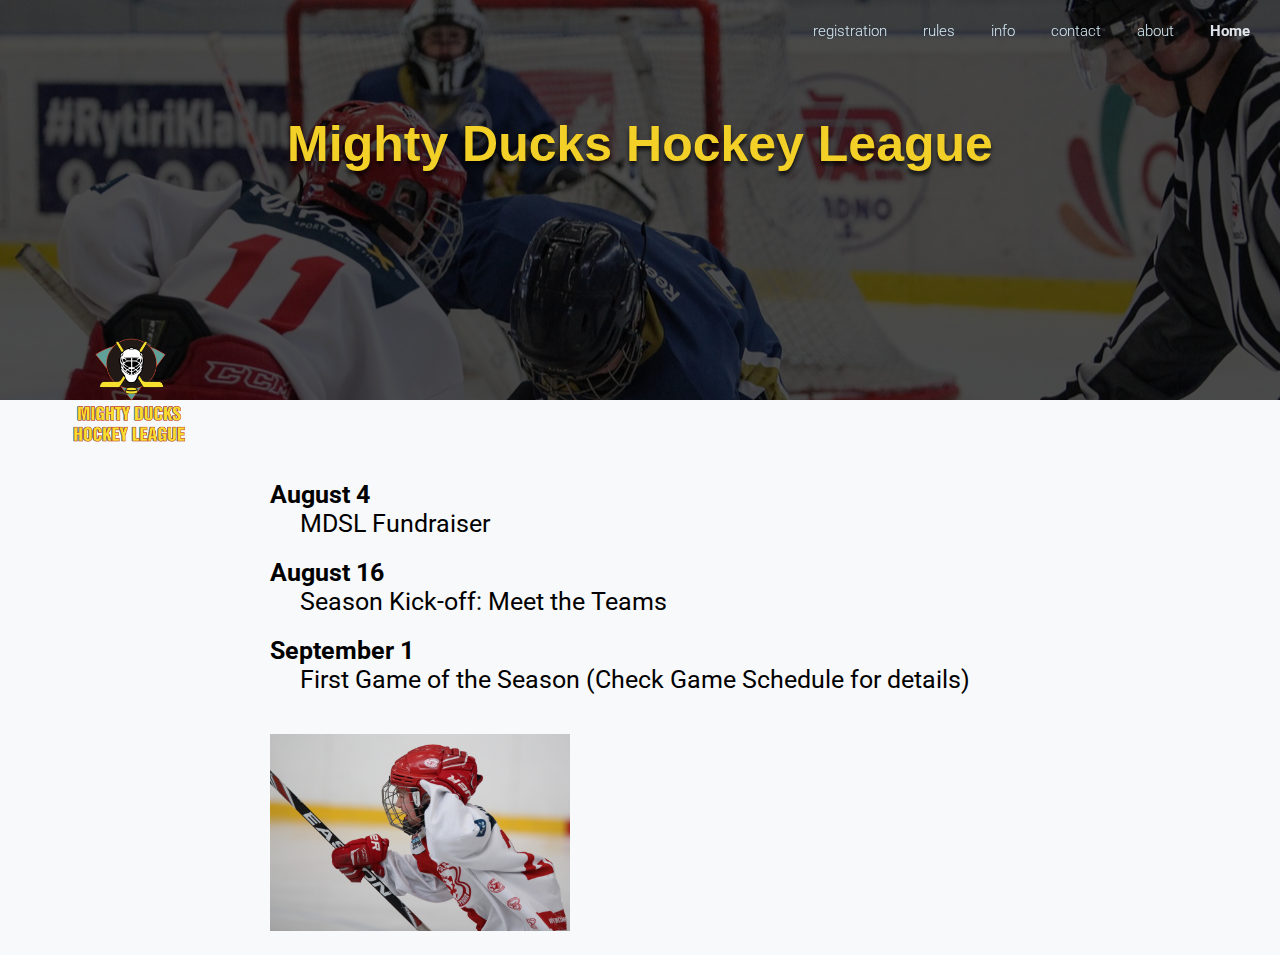
<file: index.html>
<!DOCTYPE html>
<html lang="en">
<head>
    <meta charset="UTF-8">
    <meta http-equiv="X-UA-Compatible" content="IE=edge">
    <meta name="viewport" content="width=device-width, initial-scale=1.0">
    <link rel="shortcut icon" href="./assets/img/LogoMightyDucks-01.png" type="image/x-icon">
    <title>MDHL</title>
    <link rel="stylesheet" href="./assets/styles/style3.css">
</head>
<body>
    <header>
        <div class="contenedor-enlaces">
            <nav id="navbar">
                <a class="activo" href="#">home</a> 
                <a href="./about.html">about</a>
                <a href="./contact.html">contact</a>
                <a href="./game_info.html">info</a>
                <a href="./rules.html">rules</a>
                <a href="./registration.html">registration</a>
            </nav>
            <h1>Mighty Ducks Hockey League</h1>
            <a href="./index.html"><img class="logo" src="./assets/img/LogoMightyDucks-01.png" alt="logo"></a>
        </div>
    </header>
    <main>
        <section>
            <h2 class="titulo-secundario">Home</h2>
            <article>
                <ul>
                    <li>
                        <h3>August 4</h3>
                        <p class="lista-evento">MDSL Fundraiser</p>
                    </li>
                    <li>
                        <h3>August 16</h3>
                        <p class="lista-evento">Season Kick-off: Meet the Teams</p>
                    </li>
                    <li>
                        <h3>September 1</h3>
                        <p class="lista-evento">First Game of the Season (Check Game Schedule for details)</p>
                    </li>
                </ul>
                <figure class="contenedor-img">
                    <img class="img1" src="./assets/img/hockey_1.jpg" alt="hockey_1">
                </figure>
            </article>
        </section>
    </main>
    <script src="./navbar.js"></script>
</body>
</html>
</file>
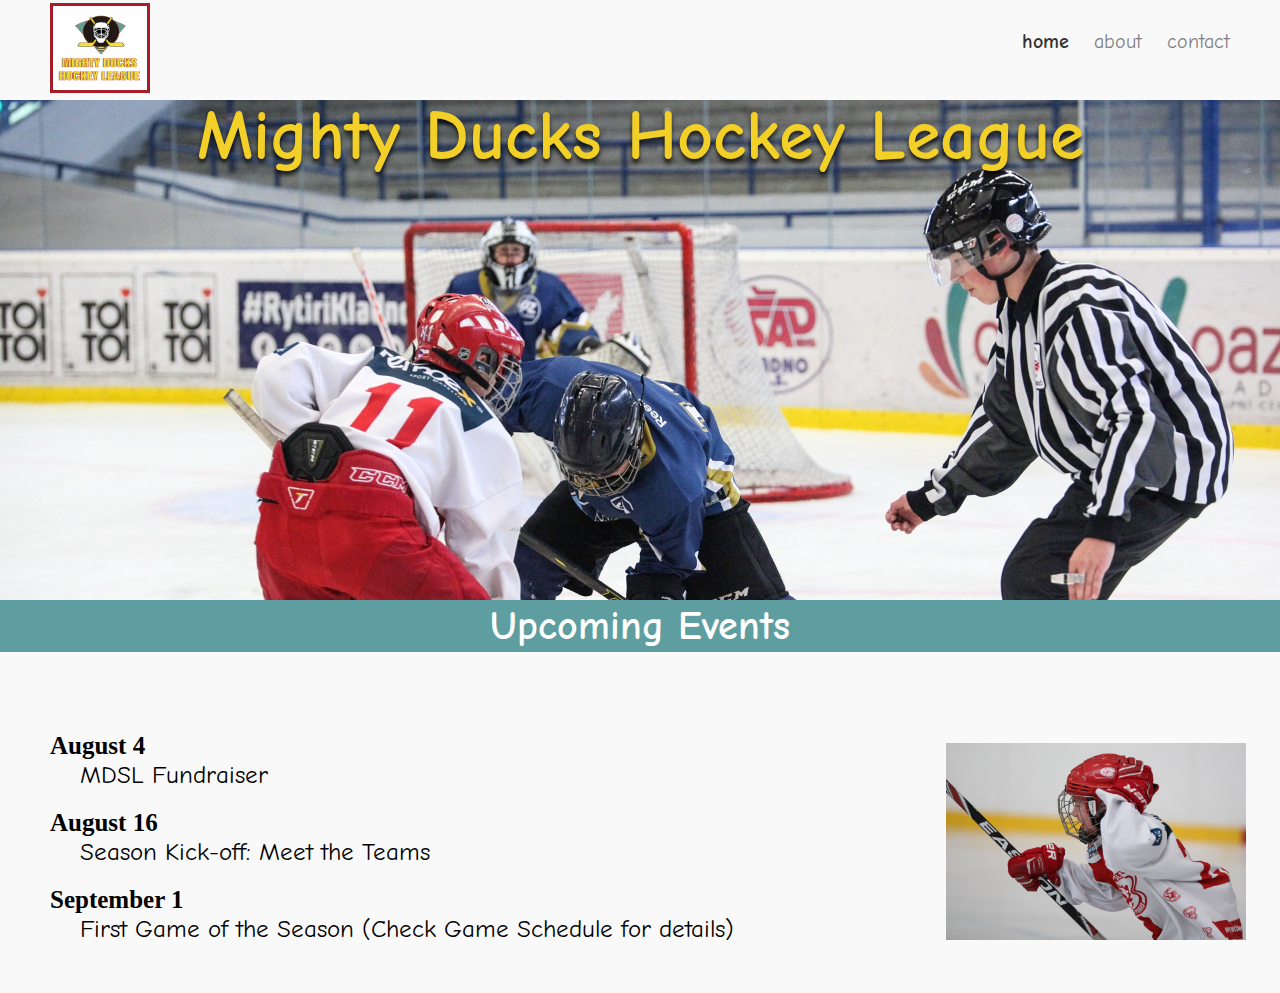
<file: task3/index.html>
<!DOCTYPE html>
<html lang="en">
<head>
    <meta charset="UTF-8">
    <meta http-equiv="X-UA-Compatible" content="IE=edge">
    <meta name="viewport" content="width=device-width, initial-scale=1.0">
    <link rel="shortcut icon" href="./assets/img/favicon.ico" type="image/x-icon">
    <link rel="preconnect" href="https://fonts.googleapis.com">
    <link rel="preconnect" href="https://fonts.gstatic.com" crossorigin>
    <link href="https://fonts.googleapis.com/css2?family=Comic+Neue:ital,wght@0,400;0,700;1,400&display=swap" rel="stylesheet">
    <title>MDHL</title>
    <!-- <link rel="stylesheet" href="./assets/styles/style1.css"> -->
    <!-- <link rel="stylesheet" href="./assets/styles/style2.css"> -->
    <link rel="stylesheet" href="./assets/styles/style3.css">
</head>
<body>
    <header>
        <h1>Mighty Ducks Hockey League</h1>
        <figure></figure>
        <img class="logo" src="./assets/img/LogoMightyDucks-01.png" alt="logo">
        <h2>Upcoming Events</h2>
    </header>
    <nav>
        <a class="activo" href="#">Home</a> 
        <a href="./about.html">About</a>
        <a href="./contact.html">Contact</a>
    </nav>
    <main>
        <section>
            <article>
                <ul>
                    <li>
                        <h3>August 4</h3>
                        <p>MDSL Fundraiser</p>
                    </li>
                    <li>
                        <h3>August 16</h3>
                        <p>Season Kick-off: Meet the Teams</p>
                    </li>
                    <li>
                        <h3>September 1</h3>
                        <p>First Game of the Season (Check Game Schedule for details)</p>
                    </li>
                </ul>
                <figure class="contenedor-img">
                    <img class="img1" src="./assets/img/hockey_1.jpg" alt="hockey_1">
                </figure>
            </article>
        </section>
    </main>
</body>
</html>
</file>
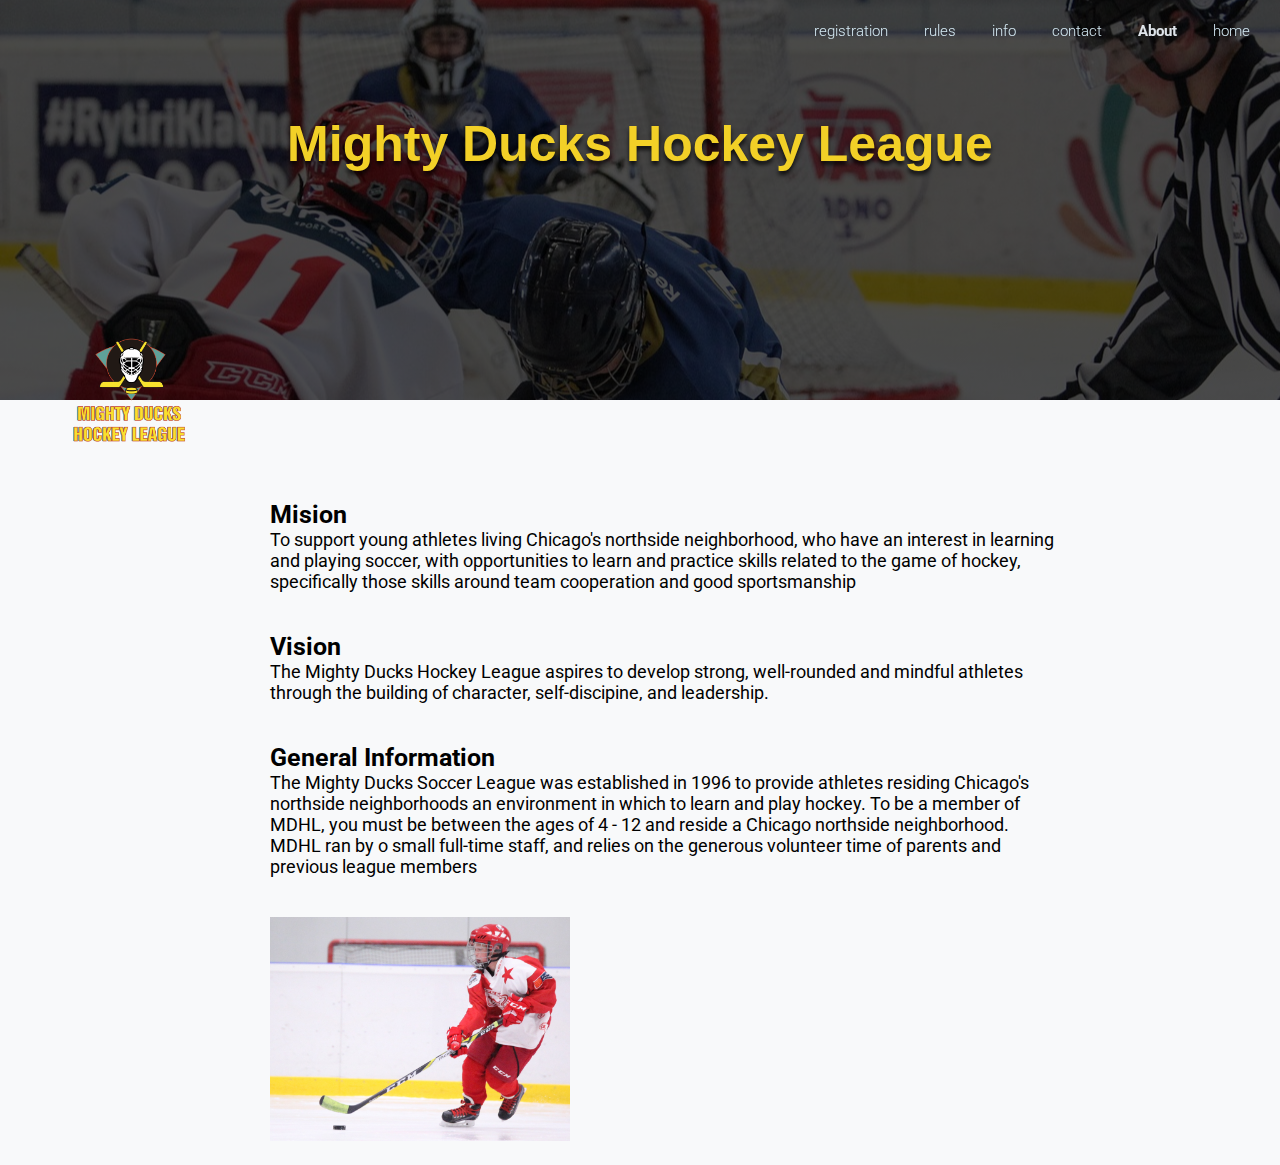
<file: about.html>
<!DOCTYPE html>
<html lang="en">
<head>
    <meta charset="UTF-8">
    <meta http-equiv="X-UA-Compatible" content="IE=edge">
    <meta name="viewport" content="width=device-width, initial-scale=1.0">
    <link rel="shortcut icon" href="./assets/img/LogoMightyDucks-01.png" type="image/x-icon">
    <title>Website_Sketch</title>
    <link rel="stylesheet" href="./assets/styles/style3.css">
</head>
<body>
    <header>
        <div class="contenedor-enlaces">
            <nav id="navbar">
                <a href="./index.html">home</a> 
                <a class="activo" href="#">about</a>
                <a href="./contact.html">contact</a>
                <a href="./game_info.html">info</a>
                <a href="./rules.html">rules</a>
                <a href="./registration.html">registration</a>
            </nav>
            <h1>Mighty Ducks Hockey League</h1>
            <a href="./index.html"><img class="logo" src="./assets/img/LogoMightyDucks-01.png" alt="logo"></a>
        </div>
    </header>
    <main>
        <section>
            <h2 class="titulo-secundario">About</h2>
            <article class="articulo-about">
                <h3>Mision</h3>
                <p>To support young athletes living Chicago's northside neighborhood, who have an interest in
                    learning and playing soccer, with opportunities to learn and practice skills related to the game of
                    hockey, specifically those skills around team cooperation and good sportsmanship
                </p>
            </article>
            <article class="articulo-about">
                <h3>Vision</h3>
                <p>The Mighty Ducks Hockey League aspires to develop strong, well-rounded and mindful athletes
                    through the building of character, self-discipine, and leadership.
                </p>
            </article>
            <article class="articulo-about">
                <h3>General Information</h3>
                <p>The Mighty Ducks Soccer League was established in 1996 to provide athletes residing
                    Chicago's northside neighborhoods an environment in which to learn and play hockey. To be a
                    member of MDHL, you must be between the ages of 4 - 12 and reside a Chicago northside
                    neighborhood. MDHL ran by o small full-time staff, and relies on the generous volunteer time of 
                    parents and previous league members
                </p>
            </article>     
            <figure>
                <img class="img2" src="./assets/img/hockey_2.jpg" alt="hockey_2">
            </figure>
        </section>
    </main>
    <script src="./navbar.js"></script>
</body>
</html>
</file>
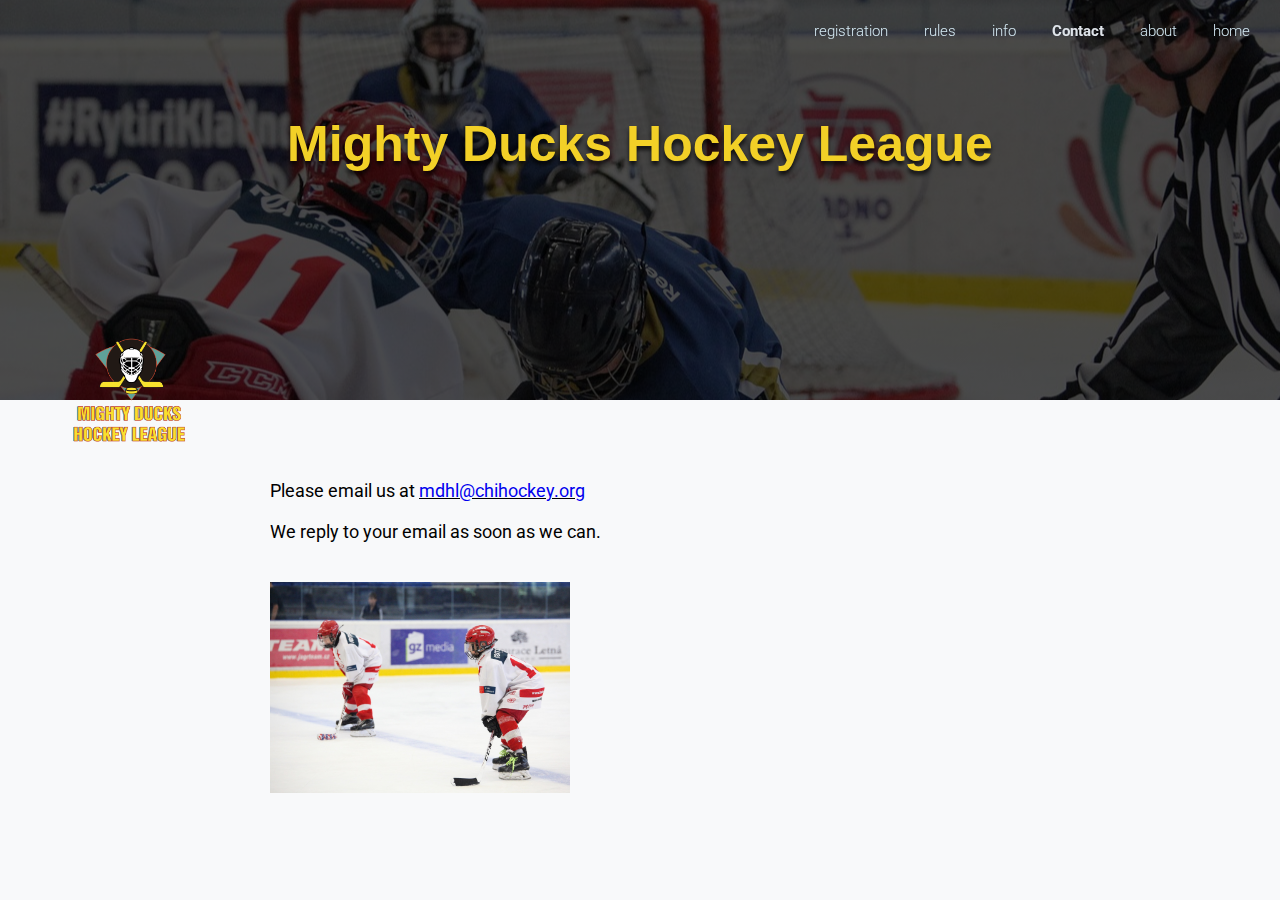
<file: contact.html>
<!DOCTYPE html>
<html lang="en">
<head>
    <meta charset="UTF-8">
    <meta http-equiv="X-UA-Compatible" content="IE=edge">
    <meta name="viewport" content="width=device-width, initial-scale=1.0">
    <link rel="shortcut icon" href="./assets/img/LogoMightyDucks-01.png" type="image/x-icon">
    <title>Website_Sketch</title>
    <link rel="stylesheet" href="./assets/styles/style3.css">
</head>
<body>
    <header>
        <div class="contenedor-enlaces">
            <nav id="navbar">
                <a href="./index.html">home</a> 
                <a href="./about.html">about</a>
                <a class="activo" href="#">contact</a>
                <a href="./game_info.html">info</a>
                <a href="./rules.html">rules</a>
                <a href="./registration.html">registration</a>
            </nav>
            <h1>Mighty Ducks Hockey League</h1>
            <a href="./index.html"><img class="logo" src="./assets/img/LogoMightyDucks-01.png" alt="logo"></a>
        </div>
    </header>
    <main class="main">  
        <section class="contenedor-principal-contacto">
            <h2 class="titulo-secundario">Contact</h2>
            <div class="contenedor-contacto">
                <p>Please email us at <a class="anchor-contact" href="mailto:mdhl@chihockey.org">mdhl@chihockey.org</a> </p>
                <p>We reply to your email as soon as we can.</p>
            </div>
            <figure>
                <img class="img3" src="./assets/img/hockey_3.jpg" alt="hockey_3">
            </figure>
        </section>      
    </main> 
    <script src="./navbar.js"></script>  
</body>
</html>
</file>
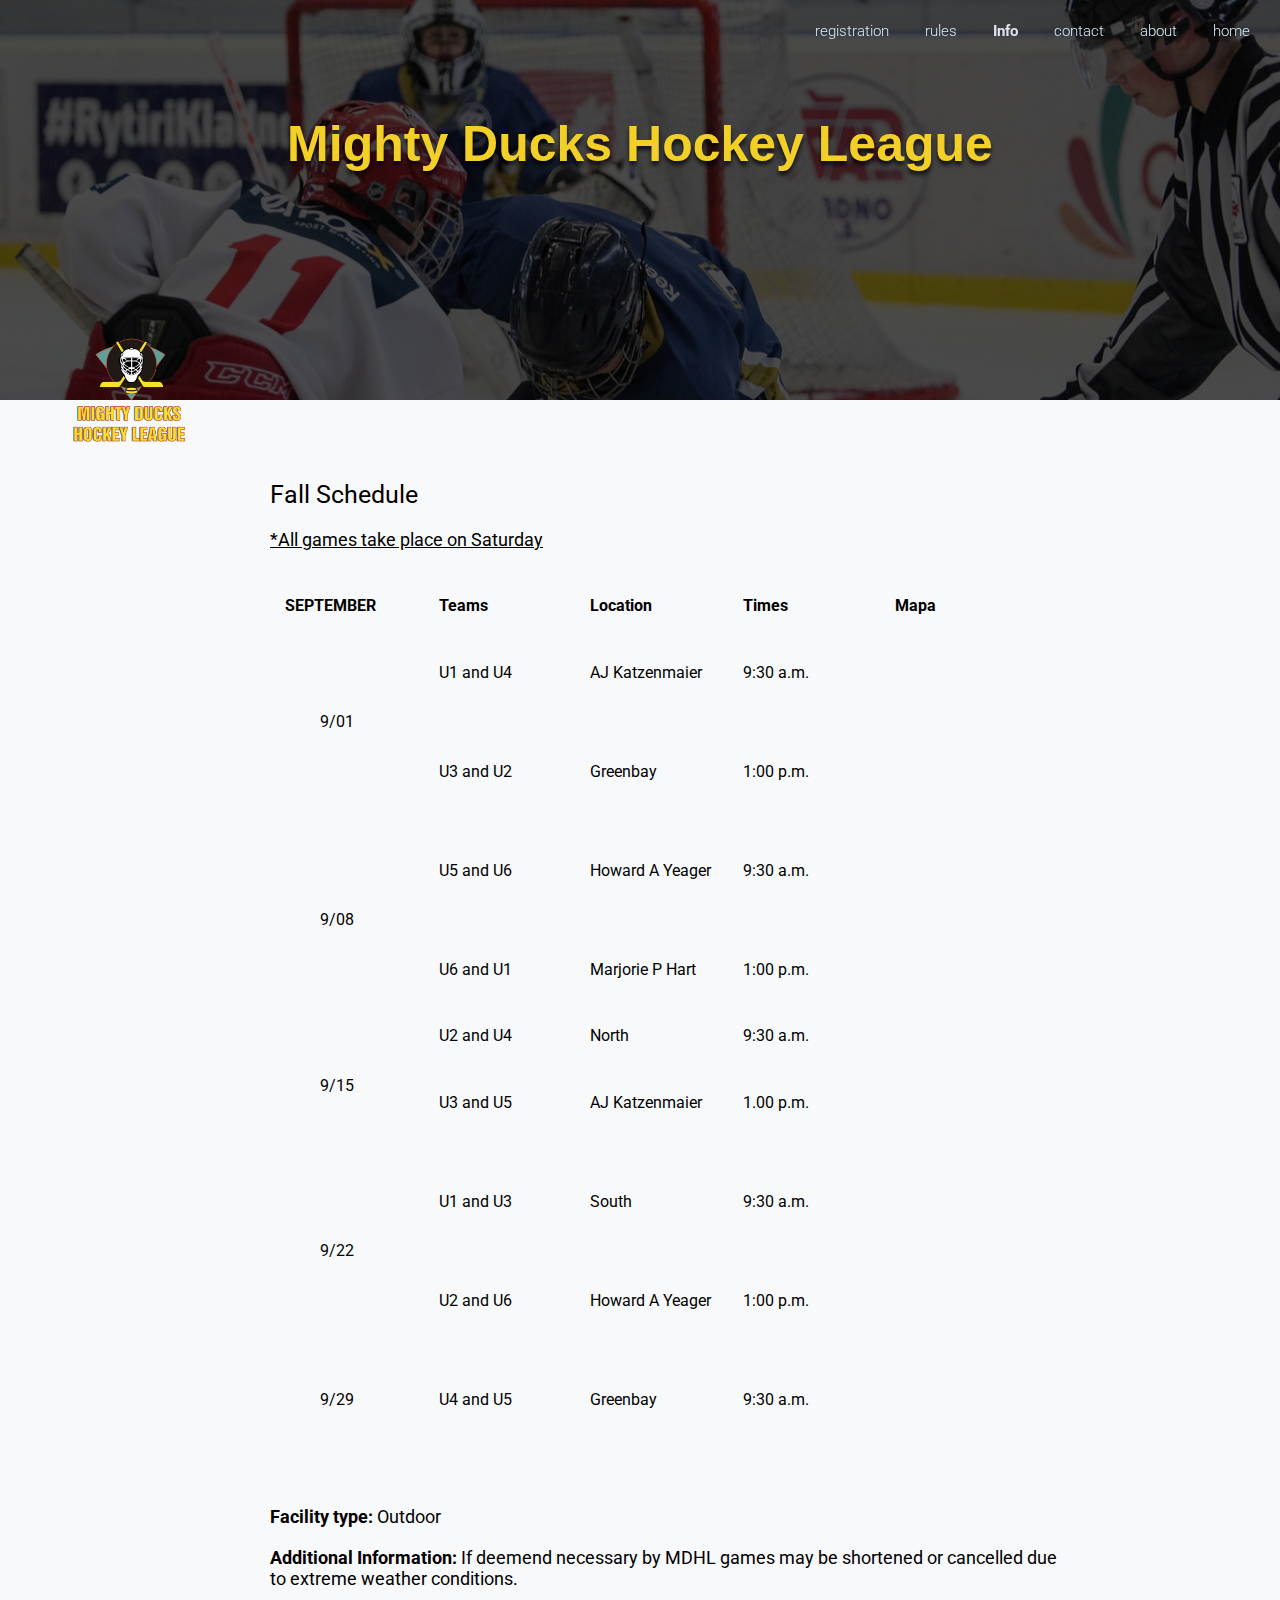
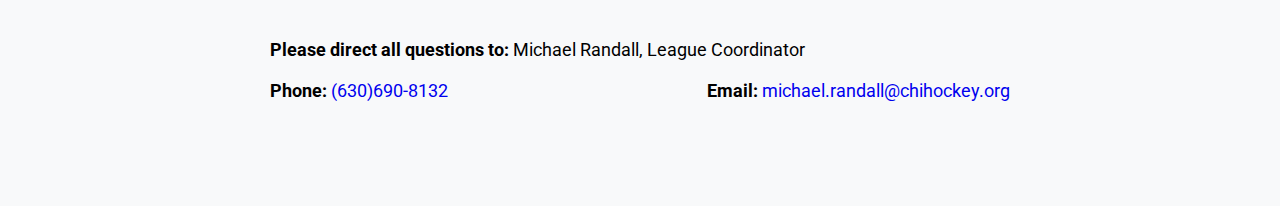
<file: game_info.html>
<!DOCTYPE html>
<html lang="en">
<head>
    <meta charset="UTF-8">
    <meta http-equiv="X-UA-Compatible" content="IE=edge">
    <meta name="viewport" content="width=device-width, initial-scale=1.0">
    <link rel="shortcut icon" href="./assets/img/LogoMightyDucks-01.png" type="image/x-icon">
    <link rel="preconnect" href="https://fonts.googleapis.com">
    <link rel="preconnect" href="https://fonts.gstatic.com" crossorigin>
    <link href="https://fonts.googleapis.com/css2?family=Comic+Neue:ital,wght@0,400;0,700;1,400&display=swap" rel="stylesheet">
    <title>MDHL</title>
    <link rel="stylesheet" href="./assets/styles/style3.css">
</head>
<body>
    <header>
        <div class="contenedor-enlaces">
            <nav id="navbar">
                <a href="./index.html">home</a> 
                <a href="./about.html">about</a>
                <a href="./contact.html">contact</a>
                <a class="activo" href="#">info</a>
                <a href="./rules.html">rules</a>
                <a href="./registration.html">registration</a>
            </nav>
            <h1>Mighty Ducks Hockey League</h1>
            <a href="./index.html"><img class="logo" src="./assets/img/LogoMightyDucks-01.png" alt="logo"></a>
        </div>
    </header>
    <main>
        <section>
            <h2 class="titulo-secundario">Game Info</h2>
            <table>
                <caption>Fall Schedule <p class="parrafo-tabla">*All games take place on Saturday</p></caption>
                <colgroup>
                    <col span="4" class="columnas-tabla">
                </colgroup>
                <thead>
                    <tr>
                        <th>September</th>
                        <th>Teams</th>
                        <th>Location</th>
                        <th>Times</th>
                        <th>Mapa</th>
                    </tr>
                </thead>
                <tbody>
                    <tr class="contenedor-datos-tabla">
                        <td rowspan="2">9/01</td>
                        <td colspan="1">U1 and U4</td>
                        <td colspan="1">AJ Katzenmaier</td>
                        <td colspan="1">9:30 a.m.</td>
                        <td><iframe src="https://www.google.com/maps/embed?pb=!1m18!1m12!1m3!1d2949.780458165122!2d-87.86499328504057!3d42.32588114525284!2m3!1f0!2f0!3f0!3m2!1i1024!2i768!4f13.1!3m3!1m2!1s0x880f932fbc6ba7cd%3A0xcf2bbe275c6da815!2sAJ%20Katzenmaier%20Academy!5e0!3m2!1ses-419!2sar!4v1675889559099!5m2!1ses-419!2sar" width="150" height="80" style="border:0;" allowfullscreen="" loading="lazy" referrerpolicy="no-referrer-when-downgrade"></iframe></td>
                    </tr>
                    <tr>
                        <td>U3 and U2</td>
                        <td>Greenbay</td>
                        <td>1:00 p.m.</td>
                        <td><iframe src="https://www.google.com/maps/embed?pb=!1m18!1m12!1m3!1d182055.15414505827!2d-88.13058002626626!3d44.5231046314734!2m3!1f0!2f0!3f0!3m2!1i1024!2i768!4f13.1!3m3!1m2!1s0x8802e2e809b380f3%3A0x6370045214dcf571!2sGreen%20Bay%2C%20Wisconsin%2C%20EE.%20UU.!5e0!3m2!1ses-419!2sar!4v1675888893833!5m2!1ses-419!2sar" width="150" height="80" style="border:0;" allowfullscreen="" loading="lazy" referrerpolicy="no-referrer-when-downgrade"></iframe></td>
                    </tr>
                    <tr class="contenedor-datos-tabla">
                        <td rowspan="2">9/08</td>
                        <td colspan="1">U5 and U6</td>
                        <td colspan="1">Howard A Yeager</td>
                        <td colspan="1">9:30 a.m.</td>
                        <td><iframe src="https://www.google.com/maps/embed?pb=!1m18!1m12!1m3!1d2950.2698766737826!2d-87.85606978504094!3d42.31544224591159!2m3!1f0!2f0!3f0!3m2!1i1024!2i768!4f13.1!3m3!1m2!1s0x880feccac26b07c5%3A0x8b51fa5d6efe771a!2sHoward%20A.%20Yeager%20School%20(PREK-K)!5e0!3m2!1ses-419!2sar!4v1675889631975!5m2!1ses-419!2sar" width="150" height="80" style="border:0;" allowfullscreen="" loading="lazy" referrerpolicy="no-referrer-when-downgrade"></iframe></td>
                    </tr>
                    <tr>
                        <td>U6 and U1</td>
                        <td>Marjorie P Hart</td>
                        <td>1:00 p.m.</td>
                        <td><iframe src="https://www.google.com/maps/embed?pb=!1m18!1m12!1m3!1d2968.2896536435937!2d-87.64816138505428!3d41.929626870168!2m3!1f0!2f0!3f0!3m2!1i1024!2i768!4f13.1!3m3!1m2!1s0x880fd30f2637f9d7%3A0xdbff5d5dfcfcfa35!2sMarjorie%20P%20Hart%20Elementary!5e0!3m2!1ses-419!2sar!4v1675889682814!5m2!1ses-419!2sar" width="150" height="80" style="border:0;" allowfullscreen="" loading="lazy" referrerpolicy="no-referrer-when-downgrade"></iframe></td>
                    </tr>
                    <tr class="contenedor-datos-tabla">
                        <td rowspan="2">9/15</td>
                        <td colspan="1">U2 and U4</td>
                        <td colspan="1">North</td>
                        <td colspan="1">9:30 a.m.</td>
                        <td><i0frame src="https://www.google.com/maps/embed?pb=!1m18!1m12!1m3!1d6704417.749286303!2d-88.59967440140987!3d34.86523482445733!2m3!1f0!2f0!3f0!3m2!1i1024!2i768!4f13.1!3m3!1m2!1s0x88541fc4fc381a81%3A0xad3f30f5e922ae19!2sCarolina%20del%20Norte%2C%20EE.%20UU.!5e0!3m2!1ses-419!2sar!4v1675889939396!5m2!1ses-419!2sar" width="150" height="80" style="border:0;" allowfullscreen="" loading="lazy" referrerpolicy="no-referrer-when-downgrade"></iframe></td>
                    </tr>
                    <tr>
                        <td>U3 and U5</td>
                        <td>AJ Katzenmaier</td>
                        <td>1.00 p.m.</td>
                        <td><iframe src="https://www.google.com/maps/embed?pb=!1m18!1m12!1m3!1d2949.780458165122!2d-87.86499328504057!3d42.32588114525284!2m3!1f0!2f0!3f0!3m2!1i1024!2i768!4f13.1!3m3!1m2!1s0x880f932fbc6ba7cd%3A0xcf2bbe275c6da815!2sAJ%20Katzenmaier%20Academy!5e0!3m2!1ses-419!2sar!4v1675889559099!5m2!1ses-419!2sar" width="150" height="80" style="border:0;" allowfullscreen="" loading="lazy" referrerpolicy="no-referrer-when-downgrade"></iframe></td>
                    </tr>
                    <tr class="contenedor-datos-tabla">
                        <td rowspan="2">9/22</td>
                        <td colspan="1">U1 and U3</td>
                        <td colspan="1">South</td>
                        <td colspan="1">9:30 a.m.</td>
                        <td><iframe src="https://www.google.com/maps/embed?pb=!1m18!1m12!1m3!1d95363.72795627394!2d-86.34592490346428!3d41.67482736285606!2m3!1f0!2f0!3f0!3m2!1i1024!2i768!4f13.1!3m3!1m2!1s0x881132c44a61d313%3A0x974ad9b36fa33204!2sSouth%20Bend%2C%20Indiana%2C%20EE.%20UU.!5e0!3m2!1ses-419!2sar!4v1675889870344!5m2!1ses-419!2sar" width="150" height="80" style="border:0;" allowfullscreen="" loading="lazy" referrerpolicy="no-referrer-when-downgrade"></iframe></td>
                    </tr>
                    <tr>
                        <td>U2 and U6</td>
                        <td> Howard A Yeager</td>
                        <td>1:00 p.m.</td>
                        <td><iframe src="https://www.google.com/maps/embed?pb=!1m18!1m12!1m3!1d2950.2698766737826!2d-87.85606978504094!3d42.31544224591159!2m3!1f0!2f0!3f0!3m2!1i1024!2i768!4f13.1!3m3!1m2!1s0x880feccac26b07c5%3A0x8b51fa5d6efe771a!2sHoward%20A.%20Yeager%20School%20(PREK-K)!5e0!3m2!1ses-419!2sar!4v1675889631975!5m2!1ses-419!2sar" width="150" height="80" style="border:0;" allowfullscreen="" loading="lazy" referrerpolicy="no-referrer-when-downgrade"></iframe></td>
                    </tr>
                    <tr class="contenedor-datos-tabla">
                        <td>9/29</td>
                        <td>U4 and U5</td>
                        <td>Greenbay</td>
                        <td>9:30 a.m.</td>
                        <td><iframe src="https://www.google.com/maps/embed?pb=!1m18!1m12!1m3!1d182055.15414505827!2d-88.13058002626626!3d44.5231046314734!2m3!1f0!2f0!3f0!3m2!1i1024!2i768!4f13.1!3m3!1m2!1s0x8802e2e809b380f3%3A0x6370045214dcf571!2sGreen%20Bay%2C%20Wisconsin%2C%20EE.%20UU.!5e0!3m2!1ses-419!2sar!4v1675888893833!5m2!1ses-419!2sar" width="150" height="80" style="border:0;" allowfullscreen="" loading="lazy" referrerpolicy="no-referrer-when-downgrade"></iframe></td>
                    </tr>
                </tbody>
            </table>
            <div class="contenedor-parrafos">
                <p><strong>Facility type:</strong> Outdoor</p>
                <p><strong>Additional Information:</strong> If deemend necessary by MDHL games may be shortened or cancelled due to extreme weather conditions.</p>
                <p class="parrafo-direccionamiento"><strong>Please direct all questions to:</strong> Michael Randall, League Coordinator</p>
                <div class="contenedor-contacto">
                    <!-- Agrego enlaces a Phone y a Email para que mi sitio sea inclusivo -->
                    <p><strong>Phone:</strong> <a href="#">(630)690-8132</a></p>
                    <p><strong>Email:</strong> <a href="#">michael.randall@chihockey.org</a></p>
                </div>
            </div>
        </section>
    </main>
    <script src="./navbar.js"></script>
</body>
</html>
</file>
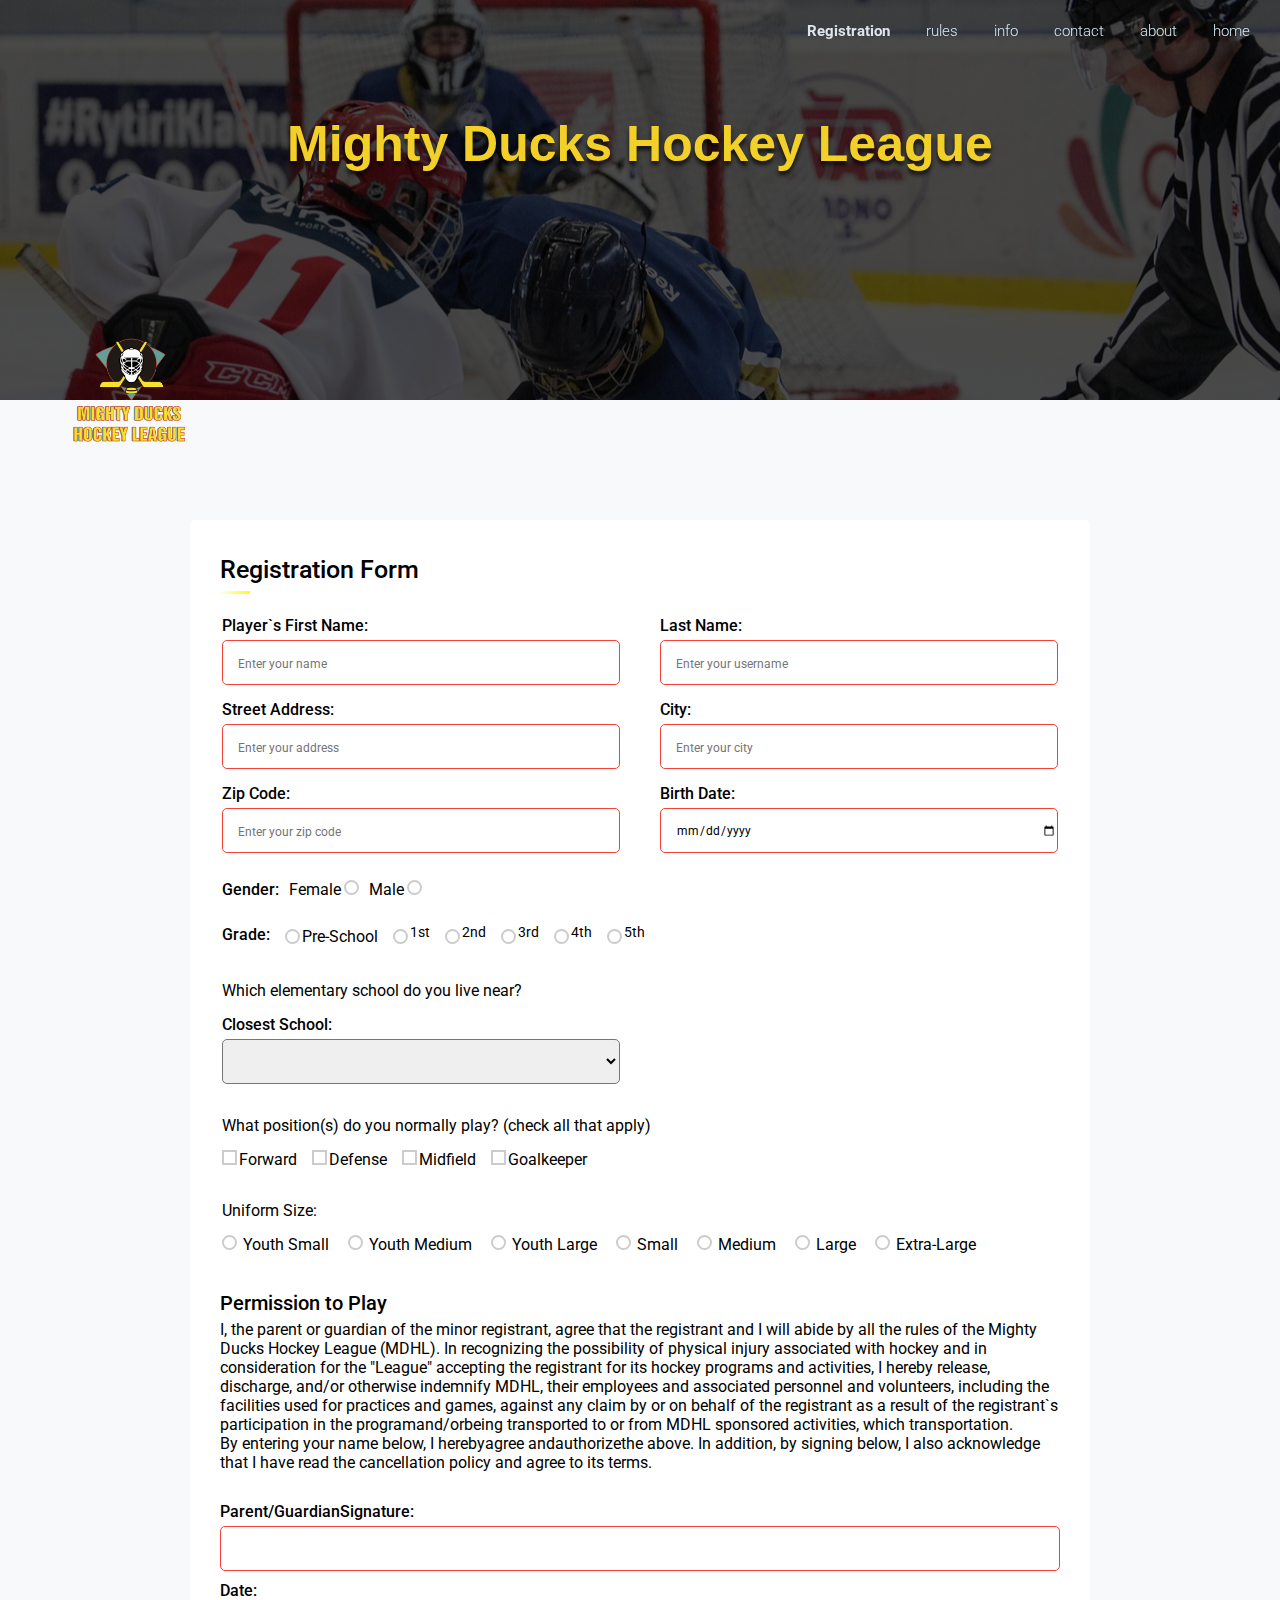
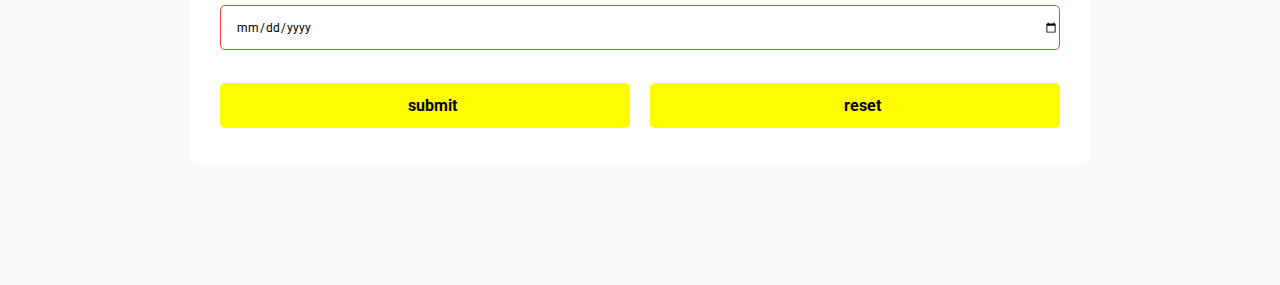
<file: registration.html>
<!DOCTYPE html>
<html lang="en">

<head>
    <meta charset="UTF-8">
    <meta http-equiv="X-UA-Compatible" content="IE=edge">
    <meta name="viewport" content="width=device-width, initial-scale=1.0">
    <link rel="shortcut icon" href="./assets/img/LogoMightyDucks-01.png" type="image/x-icon">
    <title>MDHL</title>
    <link rel="stylesheet" href="./assets/styles/style3.css">
</head>

<body>
    <header>
        <div class="contenedor-enlaces">
            <nav id="navbar">
                <a href="./index.html">home</a>
                <a href="./about.html">about</a>
                <a href="./contact.html">contact</a>
                <a href="./game_info.html">info</a>
                <a href="./rules.html">rules</a>
                <a class="activo" href="#">registration</a>
            </nav>
            <h1>Mighty Ducks Hockey League</h1>
            <a href="./index.html"><img class="logo" src="./assets/img/LogoMightyDucks-01.png" alt="logo"></a>
        </div>
    </header>
    <main class="contenedor-principal-formulario">
        <div class="contenedor-formulario">
            <h2 class="titulo-formulario">Registration Form</h2>
            <form action="./show_data.html" method="GET">
                <fieldset>
                    <div class="contenedor-datos">
                        <div class="contenedor-entrada-dato">
                            <label class="titulo-etiqueta" for="first_name">Player`s First Name:</label>
                            <input type="text" name="first_name" id="first_name" title="Nombre solo acepta letras"
                                pattern="^[A-Za-zÑñÁáÉéÍíÓóÚúÜü\s]+$" placeholder="Enter your name" required>
                        </div>
                        <div class="contenedor-entrada-dato">
                            <label class="titulo-etiqueta" for="last_name">Last Name:</label>
                            <input type="text" name="last_name" id="last_name" title="Nombre solo acepta letras"
                                pattern="^[A-Za-zÑñÁáÉéÍíÓóÚúÜü\s]+$" placeholder="Enter your username" required>
                        </div>
                        <div class="contenedor-entrada-dato">
                            <label class="titulo-etiqueta" for="address">Street Address:</label>
                            <input type="text" name="address" id="address" placeholder="Enter your address" required>
                        </div>
                        <div class="contenedor-entrada-dato">
                            <label class="titulo-etiqueta" for="city">City:</label>
                            <input type="text" name="city" id="city" placeholder="Enter your city" required>
                        </div>
                        <div class="contenedor-entrada-dato">
                            <label class="titulo-etiqueta" for="zip_code">Zip Code:</label>
                            <input type="number" name="zip_code" id="zip_code" placeholder="Enter your zip code"
                                required>
                        </div>
                        <div class="contenedor-entrada-dato">
                            <label class="titulo-etiqueta" for="birth_date">Birth Date:</label>
                            <input type="date" name="birth_date" id="birth_date" required>
                        </div>
                    </div>
                    <div class="contenedor-generos">
                        <label class="titulo-etiqueta" for="gender">Gender:</label>
                        <label for="female"><span class="radio"></span>Female</label>
                        <input type="radio" name="gender" id="female" value="female">
                        <label for="male"><span class="radio"></span>Male</label>
                        <input type="radio" name="gender" id="male" value="male">
                    </div>
                    <div class="contenedor-educacion">
                        <label class="titulo-etiqueta" for="">Grade:</label>
                        <input type="radio" name="education" id="education" value="pre_school">
                        <label for="education">Pre-School</label>
                        <input type="radio" name="education" id="1" value="1st">
                        <label class="etiqueta-grado" for="1">1st</label>
                        <input type="radio" name="education" id="2" value="2nd">
                        <label class="etiqueta-grado" for="2">2nd</label>
                        <input type="radio" name="education" id="3" value="3rd">
                        <label class="etiqueta-grado" for="3">3rd</label>
                        <input type="radio" name="education" id="4" value="4th">
                        <label class="etiqueta-grado" for="4">4th</label>
                        <input type="radio" name="education" id="5" value="5th">
                        <label class="etiqueta-grado" for="5">5th</label>
                    </div>
                </fieldset>
                <fieldset>
                    <legend>Which elementary school do you live near?</legend>
                    <label class="titulo-etiqueta" for="">Closest School:</label>
                    <select name="school" id="">
                        <option value=""></option>
                        <option value="AJ">AJ Katzenmaier</option>
                        <option value="Gre">Greenbay</option>
                        <option value="HAY">Howard A Yeager</option>
                        <option value="MPH">Marjorie P Hart</option>
                        <option value="NE">North Elementary</option>
                        <option value="SE">South Elementary</option>
                    </select>
                </fieldset>
                <fieldset>
                    <legend>What position(s) do you normally play? (check all that apply)</legend>
                    <div class="contenedor-posiciones-juego">
                        <input type="checkbox" name="position" id="for" value="for">
                        <label for="for">Forward</label>
                        <input type="checkbox" name="position" id="def" value="def">
                        <label for="def">Defense</label>
                        <input type="checkbox" name="position" id="mid" value="mid">
                        <label for="mid">Midfield</label>
                        <input type="checkbox" name="position" id="goal" value="goal">
                        <label for="goal">Goalkeeper</label>
                    </div>
                </fieldset>
                <fieldset>
                    <legend>Uniform Size:</legend>
                    <div class="contenedor-talles">
                        <input type="radio" name="size" id="ySmall" value="ySmall">
                        <label for="ySmall">Youth Small</label>
                        <input type="radio" name="size" id="yMedium" value="yMedium">
                        <label for="yMedium">Youth Medium</label>
                        <input type="radio" name="size" id="yLarge" value="yLarge">
                        <label for="yLarge">Youth Large</label>
                        <input type="radio" name="size" id="small" value="small">
                        <label for="small">Small</label>
                        <input type="radio" name="size" id="medium" value="medium">
                        <label for="medium">Medium</label>
                        <input type="radio" name="size" id="large" value="large">
                        <label for="large">Large</label>
                        <input type="radio" name="size" id="eLarge" value="eLarge">
                        <label for="eLarge">Extra-Large</label>
                    </div>
                </fieldset>
                <h3 class="titulo-parrafo-formulario">Permission to Play</h3>
                <p class="parrafo-formulario">I, the parent or guardian of the minor registrant, agree that the registrant and I will abide by all
                    the rules of the Mighty Ducks Hockey League (MDHL). In recognizing the possibility of physical
                    injury associated with hockey and in consideration for the "League" accepting the registrant for its
                    hockey programs and activities, I hereby release, discharge, and/or otherwise indemnify MDHL, their
                    employees and associated personnel and volunteers, including the facilities used for practices and
                    games, against any claim by or on behalf of the registrant as a result of the registrant`s
                    participation in the programand/orbeing transported to or from MDHL sponsored activities, which
                    transportation.<br>
                    By entering your name below, I herebyagree andauthorizethe above. In addition, by signing below, I
                    also acknowledge that I have read the cancellation policy and agree to its terms.
                </p>
                <div class="contenedor-firma">
                    <label class="titulo-etiqueta" for="parent">Parent/GuardianSignature:</label>
                    <input type="text" name="parent" id="parent" required>
                    <label class="titulo-etiqueta" for="date">Date:</label>
                    <input type="date" name="date" id="date" value="date" required>
                </div>
                <div class="contenedor-botones">
                    <input type="submit" value="submit">
                    <input type="reset" value="reset">
                </div>
            </form>
        </div>
    </main>
    <script src="./navbar.js"></script>
</body>

</html>
</file>
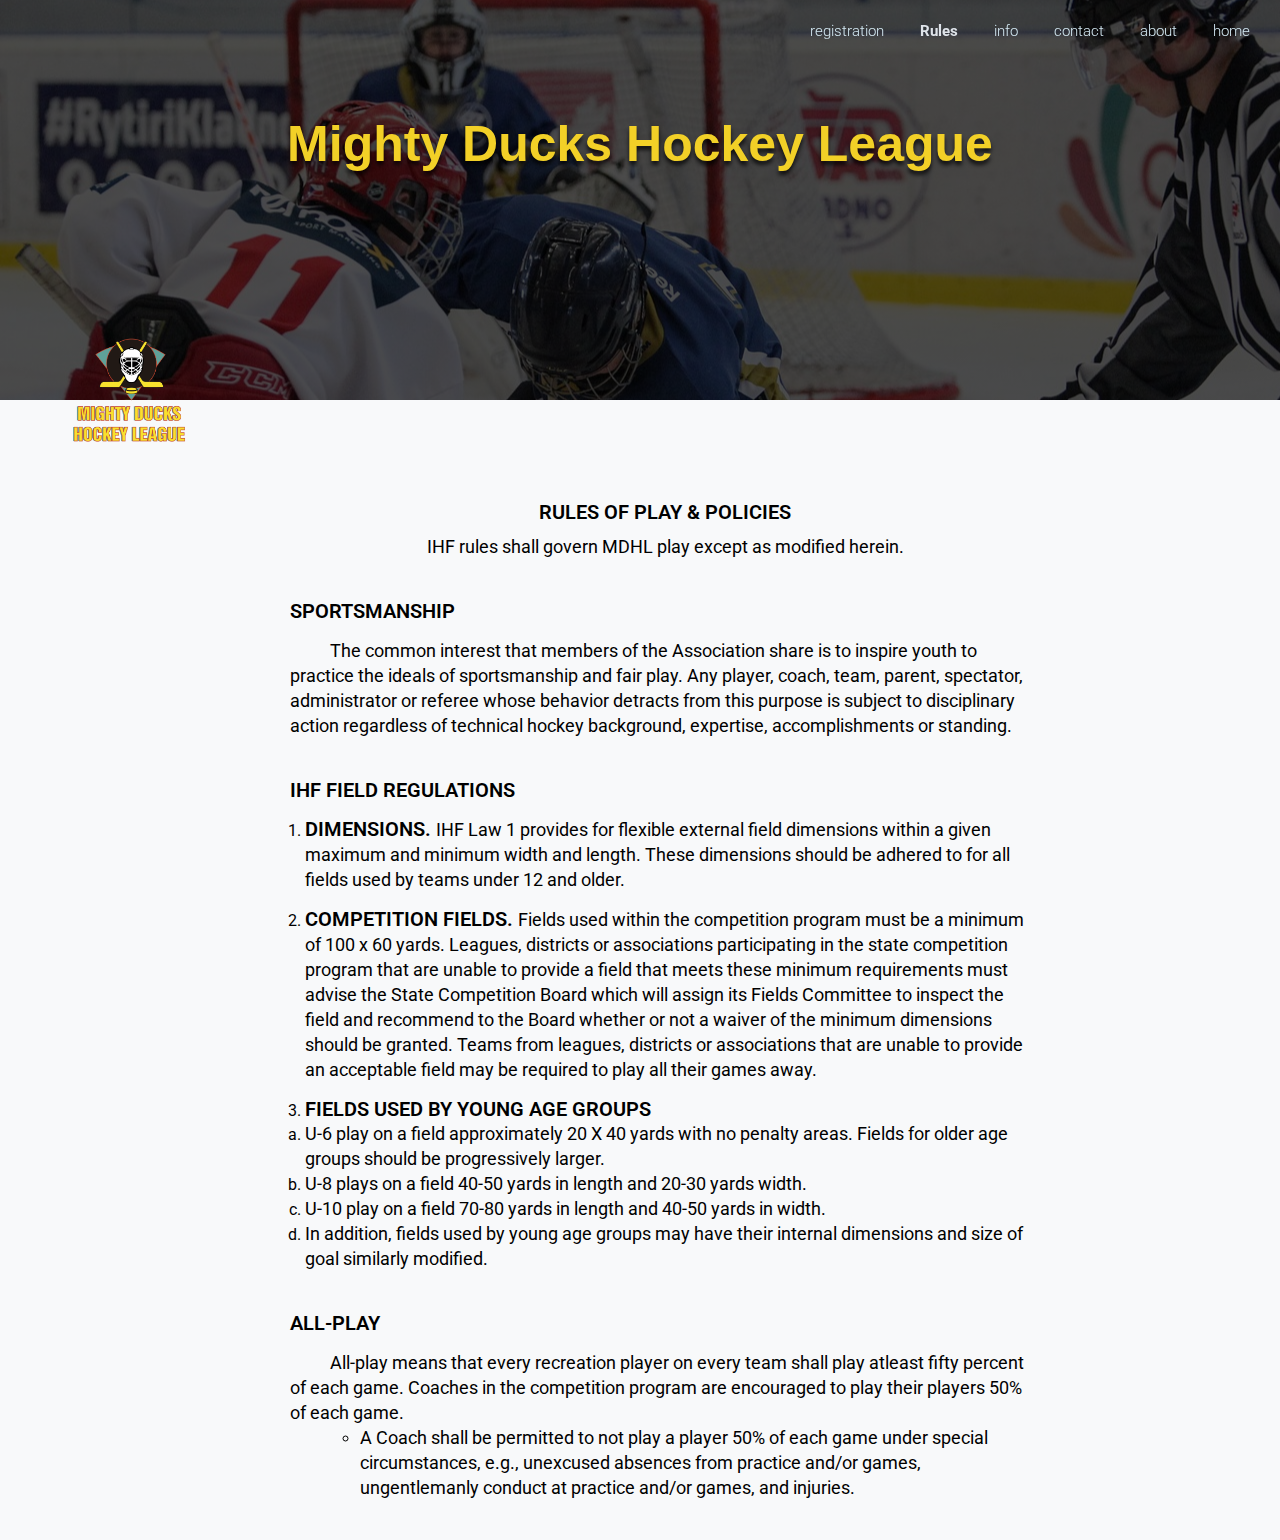
<file: rules.html>
<!DOCTYPE html>
<html lang="en">
<head>
    <meta charset="UTF-8">
    <meta http-equiv="X-UA-Compatible" content="IE=edge">
    <meta name="viewport" content="width=device-width, initial-scale=1.0">
    <link rel="shortcut icon" href="./assets/img/LogoMightyDucks-01.png" type="image/x-icon">
    <title>MDHL</title>
    <link rel="stylesheet" href="./assets/styles/style3.css">
</head>
<body>
    <header>
        <div class="contenedor-enlaces">
            <nav id="navbar">
                <a href="./index.html">home</a> 
                <a href="./about.html">about</a>
                <a href="./contact.html">contact</a>
                <a href="./game_info.html">info</a>
                <a class="activo" href="#">rules</a>
                <a href="./registration.html">registration</a>
            </nav>
            <h1>Mighty Ducks Hockey League</h1>
            <a href="./index.html"><img class="logo" src="./assets/img/LogoMightyDucks-01.png" alt="logo"></a>
        </div>
    </header>
    <main>
        <section class="contenedor-principal-reglas">
            <div class="contenedor-principal-titulos-reglas contenedor-reglas">
                <h2 class="titulo-reglas">RULES OF PLAY & POLICIES</h2>
                <p>IHF rules shall govern MDHL play except as modified herein.</p> 
            </div>
            <article>
                <div class="contenedor-reglas">
                   
                    <h2 class="titulo-contenedor-reglas">SPORTSMANSHIP</h2> 
                    <p class="parrafo-contenedor-reglas">
                        The common interest that members of the Association share is to inspire 
                        youth to practice the ideals of sportsmanship and fair play. Any player, coach, 
                        team, parent, spectator, administrator or referee whose behavior detracts from 
                        this purpose is subject to disciplinary action regardless of technical hockey 
                        background, expertise, accomplishments or standing.
                    </p> 
                     
                </div>
                <div class="contenedor-reglas contenedor-regulaciones">
                    <h2 class="titulo-contenedor-reglas">IHF FIELD REGULATIONS</h2>
                    <ol  class="contenedor-listas-regulaciones">
                        <li class="lista-regulaciones">
                            <h2 class="titulo-lista-regulaciones">DIMENSIONS.</h2>
                            <p class="parrafo-lista-regulaciones">IHF Law 1 provides for flexible external field dimensions within 
                                a given maximum and minimum width and length. These dimensions should be 
                                adhered to for all fields used by teams under 12 and older.
                            </p>
                        </li>
                        <li class="lista-regulaciones">
                            <h2 class="titulo-lista-regulaciones">COMPETITION FIELDS.</h2>
                            <p class="parrafo-lista-regulaciones">Fields used within the competition program must be 
                                a minimum of 100 x 60 yards. Leagues, districts or associations participating in 
                                the state competition program that are unable to provide a field that meets these 
                                minimum requirements must advise the State Competition Board which will 
                                assign its Fields Committee to inspect the field and recommend to the Board 
                                whether or not a waiver of the minimum dimensions should be granted. Teams 
                                from leagues, districts or associations that are unable to provide an acceptable 
                                field may be required to play all their games away.
                            </p>
                        </li>
                        <li>
                            <h2 class="titulo-campos-usados">FIELDS USED BY YOUNG AGE GROUPS</h2>
                            <ol type="a" class="contenedor-listas-campos-usados">
                                <li>
                                    <p>
                                        U-6 play on a field approximately 20 X 40 yards with no penalty areas. Fields 
                                        for older age groups should be progressively larger.
                                    </p> 
                                </li>
                                <li>
                                    <p>
                                        U-8 plays on a field 40-50 yards in length and 20-30 yards width.
                                    </p> 
                                </li>
                                <li>
                                    <p>
                                        U-10 play on a field 70-80 yards in length and 40-50 yards in width.
                                    </p> 
                                </li>
                                <li> 
                                    <p>
                                        In addition, fields used by young age groups may have their internal 
                                        dimensions and size of goal similarly modified.
                                    </p>
                                </li>
                            </ol>
                        </li>
                    </ol>
                </div>
                <div class="contenedor-reglas">
                    <h2 class="titulo-contenedor-reglas">ALL-PLAY</h2>
                    <p class="parrafo-contenedor-reglas">
                        All-play means that every recreation player on every team shall play atleast 
                        fifty percent of each game. Coaches in the competition program are encouraged 
                        to play their players 50% of each game. 
                    </p> 
                    <ul class="lista-juegos">
                        <li>
                            <p>
                                A Coach shall be permitted to not play a player 50% of each game 
                                under special circumstances, e.g., unexcused absences from practice 
                                and/or games, ungentlemanly conduct at practice and/or games, and 
                                injuries.
                            </p>
                        </li>
                    </ul>
                </div>
            </article>
        </section>
    </main>
    <script src="./navbar.js"></script>
</body>
</html>
</file>
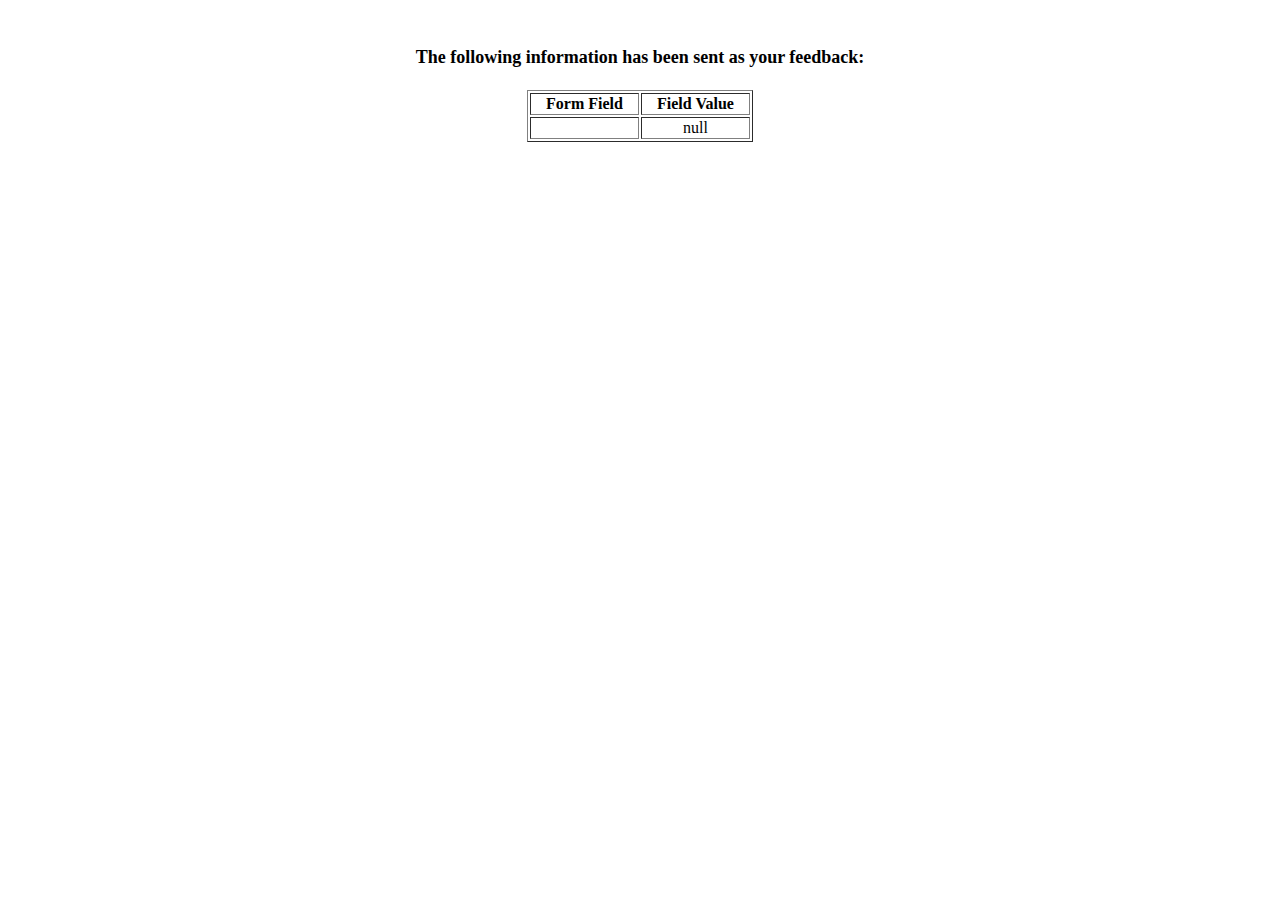
<file: show_data.html>
<html>

<head>
  <title>Feedback Sent</title>
</head>

<body>
  <p align=center>&nbsp;</p>
  <h1 align=center>
    <font size="+1">The following information has been sent as your
      feedback:</font>
  </h1>

  <table border="1" align=center width="226">
    <tr>
      <th align="center">Form Field</th>
      <th align="center">Field Value</th>
    </tr>

    <script language="javascript">
      var args = location.search.substr(1).split('&');
      for (var i = 0; i < args.length; ++i) {
        var parts = args[i].split('=');
        if (parts != null) {
          var field = parts[0];
          var value = parts[1];
          if (value == null) {
            value = "null"
          }
          else {
            value = '"' + unescape(value.replace(/\+/g, ' ')) + '"';
          }

          document.writeln('<tr><td align="center">' + field + '</td>');
          document.writeln('<td align="center">' + value + '</td></tr>');
        }
      }
    </script>

    <noscript>
      <tr>
        <td>
          <p>You need to turn on Javascript in your browser.</p>

          <p>In Microsoft Internet Explorer 4 or greater:</p>
          <ul>
            <li>From the "Tools" menu (in IE 4, it's the "View" menu), select "Internet Options".</li>
            <li>Click on the "Security" tab.</li>
            <li>Click on the "Custom Level" button. (In IE 4, select "Custom"
              and then click on "Settings...".)</li>
            <li>Under "Active scripting" make sure "Enable" is selected.</li>
          </ul>

          <p>In Netscape version 4 or greater:</p>
          <ul>
            <li>From the <b>Edit</b> menu, select <b>Preferences</b>.</li>
            <li>In the <b>Category</b> list on the left, click on the word "Advanced".</li>
            <li>In the panel on the right, make sure "Enable JavaScript" is checked.</li>
            <li>Click the <b>OK</b> button.</li>
          </ul>

        </td>
      </tr>
    </noscript>

  </table>
</body>

</html>
</file>
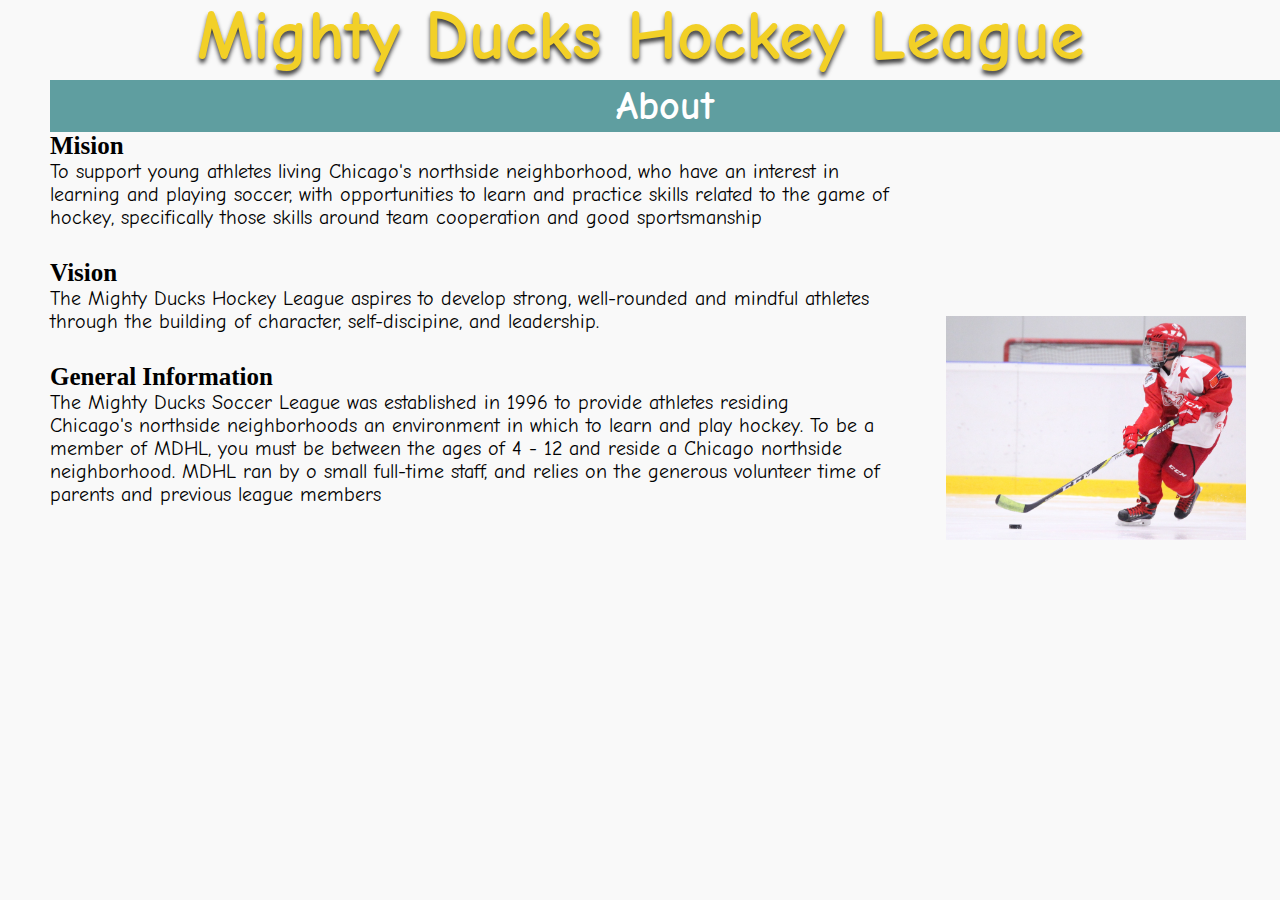
<file: task3/about.html>
<!DOCTYPE html>
<html lang="en">
<head>
    <meta charset="UTF-8">
    <meta http-equiv="X-UA-Compatible" content="IE=edge">
    <meta name="viewport" content="width=device-width, initial-scale=1.0">
    <link rel="shortcut icon" href="./assets/img/LogoMightyDucks-01.png" type="image/x-icon">
    <link rel="preconnect" href="https://fonts.googleapis.com">
<link rel="preconnect" href="https://fonts.gstatic.com" crossorigin>
<link href="https://fonts.googleapis.com/css2?family=Comic+Neue:ital@0;1&family=Josefin+Sans:wght@700&family=Montserrat:wght@300;400;700&family=Raleway:wght@400;500;700&family=Roboto:wght@300&display=swap" rel="stylesheet">
    <title>Website_Sketch</title>
    <link rel="stylesheet" href="./assets/styles/style3.css">
</head>
<body>
    <header>
        <div class="contenedor-enlaces">
            <nav>
                <a href="./index.html">Home</a> 
                <a class="activo" href="#">About</a>
                <a href="./contact.html">Contact</a>
                <a href="./game_info.html">Info</a>
                <a href="./rules.html">Rules</a>
            </nav>
            <h1>Mighty Ducks Hockey League</h1>
            <a href="./index.html"><img class="logo" src="./assets/img/LogoMightyDucks-01.png" alt="logo"></a>
        </div>
    </header>
    <main>
        <section>
            <h2 class="titulo-secundario">About</h2>
            <article>
                <h3>Mision</h3>
                <p>To support young athletes living Chicago's northside neighborhood, who have an interest in<br>
                    learning and playing soccer, with opportunities to learn and practice skills related to the game of<br>
                    hockey, specifically those skills around team cooperation and good sportsmanship
                </p>
            </article>
            <article>
                <h3>Vision</h3>
                <p>The Mighty Ducks Hockey League aspires to develop strong, well-rounded and mindful athletes<br>
                    through the building of character, self-discipine, and leadership.
                </p>
            </article>
            <article>
                <h3>General Information</h3>
                <p>The Mighty Ducks Soccer League was established in 1996 to provide athletes residing<br> 
                    Chicago's northside neighborhoods an environment in which to learn and play hockey. To be a<br>
                    member of MDHL, you must be between the ages of 4 - 12 and reside a Chicago northside<br> 
                    neighborhood. MDHL ran by o small full-time staff, and relies on the generous volunteer time of<br> 
                    parents and previous league members
                </p>
            </article>     
            <figure>
                <img class="img2" src="./assets/img/hockey_2.jpg" alt="hockey_2">
            </figure>
        </section>
    </main>
</body>
</html>
</file>
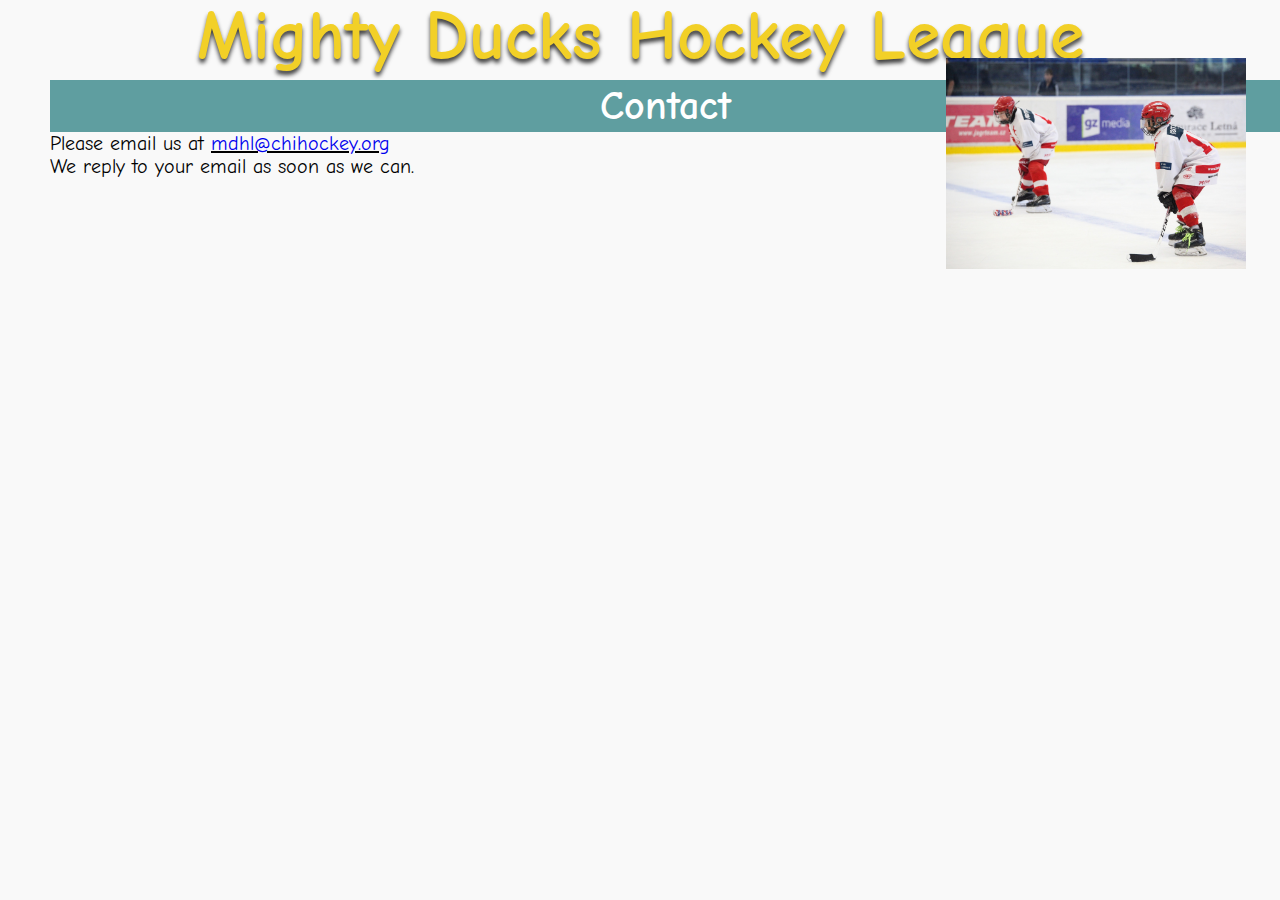
<file: task3/contact.html>
<!DOCTYPE html>
<html lang="en">
<head>
    <meta charset="UTF-8">
    <meta http-equiv="X-UA-Compatible" content="IE=edge">
    <meta name="viewport" content="width=device-width, initial-scale=1.0">
    <link rel="shortcut icon" href="./assets/img/LogoMightyDucks-01.png" type="image/x-icon">
    <link rel="preconnect" href="https://fonts.googleapis.com">
    <link rel="preconnect" href="https://fonts.gstatic.com" crossorigin>
    <link href="https://fonts.googleapis.com/css2?family=Comic+Neue:ital@0;1&family=Josefin+Sans:wght@700&family=Montserrat:wght@300;400;700&family=Raleway:wght@400;500;700&family=Roboto:wght@300&display=swap" rel="stylesheet">
    <title>Website_Sketch</title>
    <link rel="stylesheet" href="./assets/styles/style3.css">
</head>
<body>
    <header>
        <div class="contenedor-enlaces">
            <nav>
                <a href="./index.html">Home</a> 
                <a href="./about.html">About</a>
                <a class="activo" href="#">Contact</a>
                <a href="./game_info.html">Info</a>
                <a href="./rules.html">Rules</a>
            </nav>
            <h1>Mighty Ducks Hockey League</h1>
            <a href="./index.html"><img class="logo" src="./assets/img/LogoMightyDucks-01.png" alt="logo"></a>
        </div>
    </header>
    <main class="main">  
        <section class="contenedor-principal-contacto">
            <h2 class="titulo-secundario">Contact</h2>
            <div class="contenedor-contacto">
                <p>Please email us at <a class="anchor-contact" href="mailto:mdhl@chihockey.org">mdhl@chihockey.org</a> </p>
                <p>We reply to your email as soon as we can.</p>
            </div>
            <figure>
                <img class="img3" src="./assets/img/hockey_3.jpg" alt="hockey_3">
            </figure>
        </section>      
    </main>   
</body>
</html>
</file>
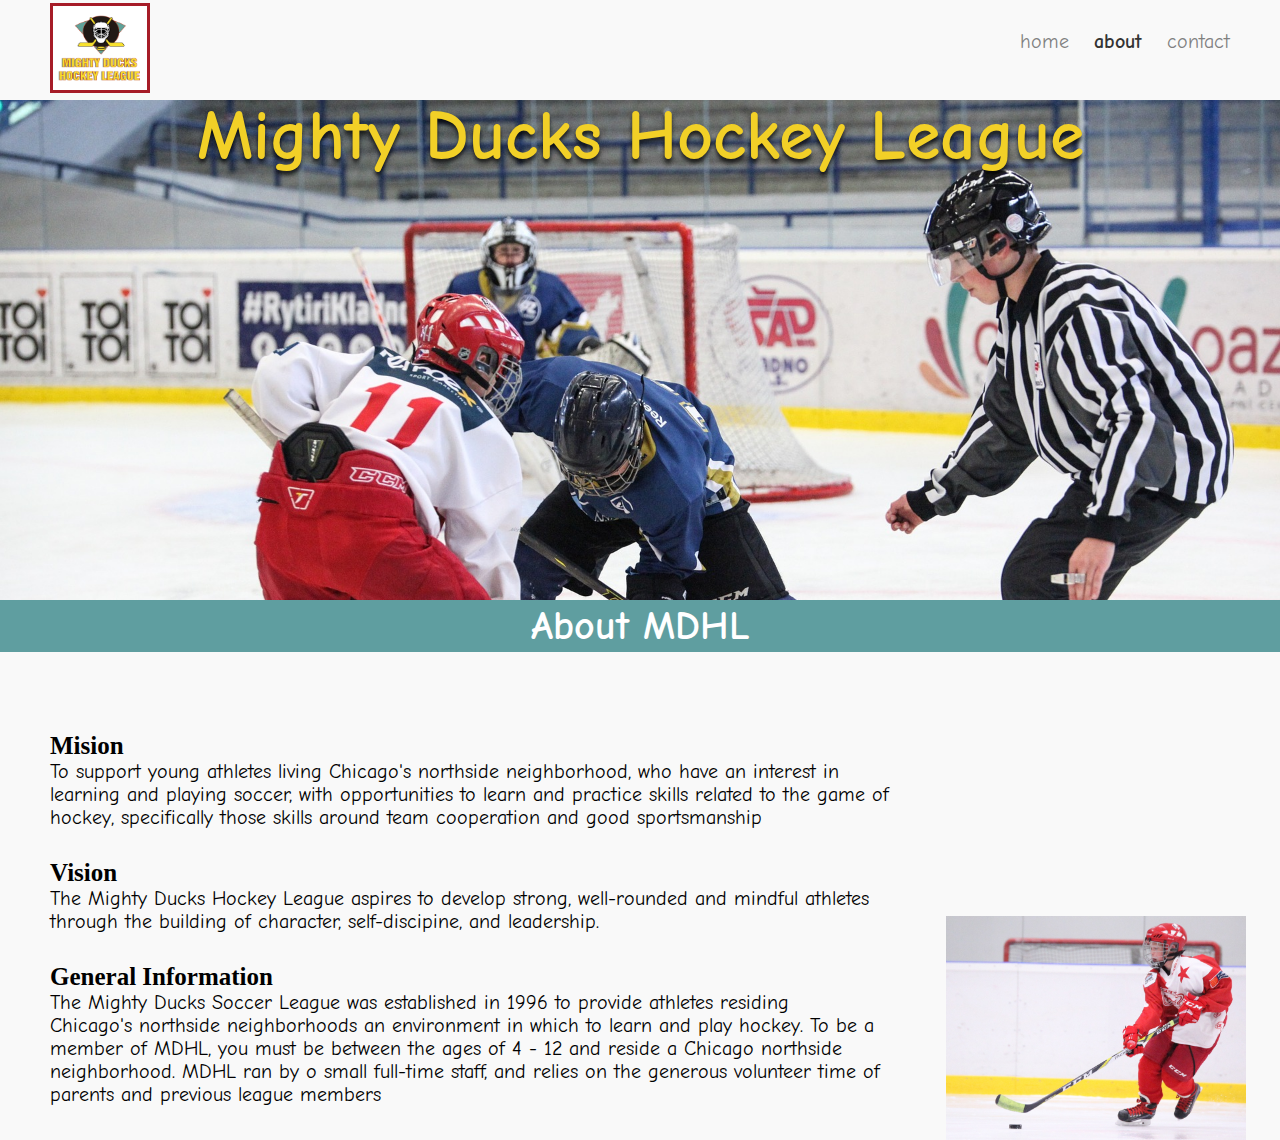
<file: task3/game_info.html>
<!DOCTYPE html>
<html lang="en">
<head>
    <meta charset="UTF-8">
    <meta http-equiv="X-UA-Compatible" content="IE=edge">
    <meta name="viewport" content="width=device-width, initial-scale=1.0">
    <link rel="shortcut icon" href="./img/favicon.ico" type="image/x-icon">
    <link rel="preconnect" href="https://fonts.googleapis.com">
<link rel="preconnect" href="https://fonts.gstatic.com" crossorigin>
<link href="https://fonts.googleapis.com/css2?family=Comic+Neue:ital@0;1&family=Josefin+Sans:wght@700&family=Montserrat:wght@300;400;700&family=Raleway:wght@400;500;700&family=Roboto:wght@300&display=swap" rel="stylesheet">
    <title>Website_Sketch</title>
    <!-- <link rel="stylesheet" href="./assets/styles/style1.css"> -->
    <!-- <link rel="stylesheet" href="./assets/styles/style2.css"> -->
    <link rel="stylesheet" href="./assets/styles/style3.css">
</head>
<body>
    <header>
        <h1>Mighty Ducks Hockey League</h1>
        <figure></figure>
        <img class="logo" src="./assets/img/LogoMightyDucks-01.png" alt="logo">
        <h2>About <span>MDHL</span></h2>
    </header>
    <nav>
        <a href="./index.html">Home</a>
        <a class="activo" href="#">About</a>
        <a href="./contact.html">Contact</a>
    </nav>
    <main>
        <section>
            <article>
                <h3>Mision</h3>
                <p>To support young athletes living Chicago's northside neighborhood, who have an interest in<br>
                    learning and playing soccer, with opportunities to learn and practice skills related to the game of<br>
                    hockey, specifically those skills around team cooperation and good sportsmanship
                </p>
            </article>
            <article>
                <h3>Vision</h3>
                <p>The Mighty Ducks Hockey League aspires to develop strong, well-rounded and mindful athletes<br>
                    through the building of character, self-discipine, and leadership.
                </p>
            </article>
            <article>
                <h3>General Information</h3>
                <p>The Mighty Ducks Soccer League was established in 1996 to provide athletes residing<br> 
                    Chicago's northside neighborhoods an environment in which to learn and play hockey. To be a<br>
                    member of MDHL, you must be between the ages of 4 - 12 and reside a Chicago northside<br> 
                    neighborhood. MDHL ran by o small full-time staff, and relies on the generous volunteer time of<br> 
                    parents and previous league members
                </p>
            </article>     
            <figure>
                <img class="img2" src="./assets/img/hockey_2.jpg" alt="hockey_2">
            </figure>
        </section>
    </main>
</body>
</html>
</file>
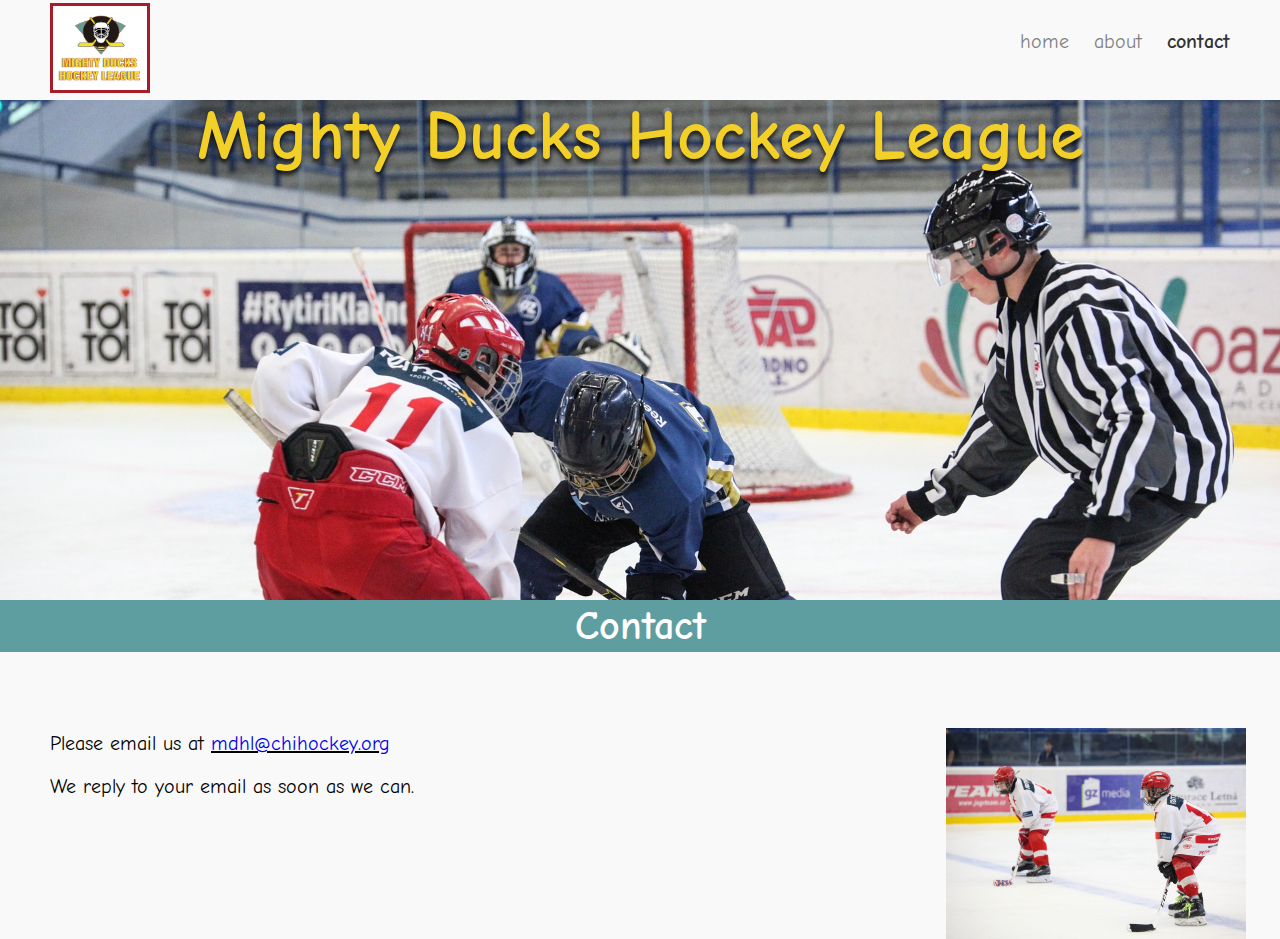
<file: task3/rules.html>
<!DOCTYPE html>
<html lang="en">
<head>
    <meta charset="UTF-8">
    <meta http-equiv="X-UA-Compatible" content="IE=edge">
    <meta name="viewport" content="width=device-width, initial-scale=1.0">
    <link rel="shortcut icon" href="./img/favicon.ico" type="image/x-icon">
    <link rel="preconnect" href="https://fonts.googleapis.com">
    <link rel="preconnect" href="https://fonts.gstatic.com" crossorigin>
    <link href="https://fonts.googleapis.com/css2?family=Comic+Neue:ital@0;1&family=Josefin+Sans:wght@700&family=Montserrat:wght@300;400;700&family=Raleway:wght@400;500;700&family=Roboto:wght@300&display=swap" rel="stylesheet">
    <title>Website_Sketch</title>
    <!-- <link rel="stylesheet" href="./assets/styles/style1.css"> -->
    <!-- <link rel="stylesheet" href="./assets/styles/style2.css"> -->
    <link rel="stylesheet" href="./assets/styles/style3.css">
</head>
<body>
    <header>
        <h1>Mighty Ducks Hockey League</h1>
        <figure></figure>
        <img class="logo" src="./assets/img/LogoMightyDucks-01.png" alt="logo">
        <h2>Contact</h2>
    </header>
    <nav>
        <a href="./index.html">Home</a>
        <a href="./about.html">About</a>
        <a class="activo" href="#">Contact</a>
    </nav>
    <main class="main">  
        <section class="section-contact">
            <article class="article-contact">
                <p>Please email us at <a class="anchor-contact" href="mailto:mdhl@chihockey.org">mdhl@chihockey.org</a> </p>
                <p>We reply to your email as soon as we can.</p>
            </article>
            <figure>
                <img class="img3" src="./assets/img/hockey_3.jpg" alt="hockey_3">
            </figure>
        </section>      
    </main>   
</body>
</html>
</file>
<file: assets/styles/style3.css>
@import url('https://fonts.googleapis.com/css2?family=Roboto:wght@300;400;500;700;900&display=swap');


*{
    box-sizing: border-box;
    font-family: 'Roboto', sans-serif;
    margin: 0;
    padding: 0;
}

body {
    /* background: #d1d0d0; */
    background-color: #f8f9fa;
}


header {
    background-attachment: fixed;
    background-image: linear-gradient(rgba(0, 0, 0, 0.7), rgba(0, 0, 0, 0.7)), url('../img/design1_image1.jpg'); 
    background-repeat: no-repeat;
    background-position: center;
    border-radius: 0%;
    display: flex;
    flex-direction: column;
    height: 400px;
    justify-content:space-between;
    text-align: center;
    width: 100%;
}

nav {
   /*  display: flex;
    flex-direction: column;
    height: 40%;
    justify-content: space-evenly;
    margin-top: 40px;
    padding-left: 130px;  */
    /* padding: 30px 50px 0 0;
    text-align: right; */
    /* background: hsla(0, 0%, 15%, 0.795); */
    display: block;
    height: auto;
    left: 0px;
    padding: 12px;
    position: fixed;
    right: 0px;
    text-align: right;
    top: 0px;
    z-index: 3;
}

nav > a{
    /* background-color: #031859;
    border-radius: 20px; */
    color: #d4e9f3;
    float: right;
    font-size: 15px;
    font-weight: 300;
    margin: 0 8px;
    /* margin-right: 10px; */
    padding: 10px;
    position: relative;
    /* display: flex;
    font-size: 15px;
    padding: 3px 15px; */
    text-decoration: none;
    /* text-transform: lowercase; */
}

nav > a::before {
    /* background: #c79800; */
    background: #f2d027;
    bottom: -0.5px;
    content: '';
    height: 5px;
    position: absolute;
    transition: 0.5s;
    width: 0;
}

nav > a:hover::before {
    width: 100%;
}

nav a.activo {
    color: #dfe4ea;
    font-weight: bold;
    text-transform: capitalize;
} 

header h1 {
    align-items: center;
    color: #f2d027; 
    /* color: #c79800; */
    display: flex;
    justify-content: center;
    font-family: sans-serif;
    font-size: 50px;
    font-weight: 600;
    height: 100%;
    padding: 30px 0;
    text-shadow: 0 4px 4px rgba(0, 0, 0, 0.75);
}

header .logo {
    /* margin-right: 50px; */
    /* margin-top: 330px; */
    margin-top: 35px;
    display: flex;
    margin-left: 65px;
    width: 130px;
}

header .logo:hover {
    width: 150px;
    margin-top: 20px;
}

main h2.titulo-secundario {
    display: none;
}

main {
    padding: 80px 80px 0 130px;
    margin: auto;
    position: relative;
    width: 90%;
    max-width: 1000px;
    overflow: hidden;
}

main .articulo-about {
    padding: 20px 0 20px;
}

main .contenedor-principal-contacto p{
    padding-bottom: 20px;
 }
 
main ul{
    list-style: none;
}
 
main ul li {
    padding-bottom: 20px;
}
 
main ul li p.lista-evento{
    font-size: 25px;
    margin-left: 30px;
}
 
main h3 {
    font-size: 25px;  
}
 
main p {
    font-size: 18px;
}
 
main .contenedor-contacto a.anchor-contact {
    text-decoration: underline black;
}
 
main .img1, .img2, .img3{ 
    padding: 20px 0;
    width: 300px;
} 

/* *********Estilos de reglas y Políticas********* */
/* *********************************************** */

main .contenedor-principal-reglas h2{
   font-size: 20px;
   font-weight: 600;
}

main .contenedor-principal-titulos-reglas {
    align-items: center;
    display: flex;
    flex-direction: column;
    gap: 10px;
    justify-content: center;
}

main .contenedor-reglas {
     padding: 20px; 
}

main .titulo-contenedor-reglas {
    padding-bottom: 15px;
}

main .parrafo-contenedor-reglas {
    text-indent: 40px;
} 

main .contenedor-reglas p {
    line-height: 25px;
}

main .contenedor-listas-regulaciones {
    display: flex;
    flex-direction: column;
    gap: 15px;
    padding-left: 15px;
}

main .titulo-lista-regulaciones {
    float: left;
}

main .parrafo-lista-regulaciones {
    text-indent: 5px;
}

main .titulo-campos-usados {
    font-size: 20px;
}

main .lista-juegos {
    list-style: circle;
    padding-left: 70px;
}

/* **********Estilos Game Information********** */
/* ******************************************** */

table {
    border-spacing: 15px;
    padding-bottom: 50px;
}

table caption {
    font-size: 25px;
    text-align: start;
}

table .parrafo-tabla {
    padding-top: 20px;
    text-decoration: underline;
}

table thead {
    height: 50px;
}

table thead th:first-child {
    text-transform: uppercase;
}

table thead th {
    padding-top: 30px;
}

table .columnas-tabla {
   width: 140px;
  
}

table th {
    text-align: left;
}

table .contenedor-datos-tabla td:first-child {
    padding-right: 70px;
    text-align: right;
}

.contenedor-parrafos {
    display: flex;
    flex-direction: column;
    height: 200px;
    gap: 20px;
    margin-bottom: 100px;
}

.parrafo-direccionamiento {
    padding-top: 30px;
}

.contenedor-parrafos .contenedor-contacto {
    display: flex;
    justify-content: space-between;
    padding-right: 50px;
}

.contenedor-contacto a{
    text-decoration:  none;
}

/***************************************Estilos de Registration ********************************************/
/***********************************************************************************************************/

main.contenedor-principal-formulario {
    align-items: center;
    display: flex;
    justify-content: center;
    padding: 120px 50px;
}

main .contenedor-formulario {
    background: #fff;
    border-radius: 5px;
    max-width: 1000px;
    padding: 25px 30px;
    width: 100%;
}

main h2.titulo-formulario {
    font-size: 25px;
    font-weight: 500;
    padding:10px 0;
    position: relative;
}

main h2.titulo-formulario::before {
    background: linear-gradient(135deg, #ffffff, #fffc00);
    content: '';
    position: absolute;
    left: 0;
    bottom: 0;
    height: 3px;
    width: 30px;
}

form fieldset {
    border-color: transparent;
    padding-bottom: 30px;
}

form *::placeholder {
    font-size: 12px;
}

form .contenedor-datos {
    display: flex;
    flex-wrap: wrap;
    justify-content: space-between;
    margin: 20px 0 12px;
}

form .contenedor-entrada-dato {
    margin-bottom: 15px;
    width: calc(100% / 2 - 20px);
}

form label.titulo-etiqueta {
    display: block;
    font-weight: 500;
    margin-bottom: 5px;
}

form .contenedor-datos input,
form .contenedor-firma input,
form .contenedor-botones input {
    border: 1px solid #ccc;
    border-bottom-width: 2px;
    border-radius: 5px;
    font-size: 16px;
    height: 45px;
    outline: none;
    padding-left: 15px;
    transition: all 0.3s ease;
    width: 100%;
}

form .contenedor-datos input:focus, form .contenedor-firma input:focus,
form .contenedor-datos input:valid, form .contenedor-firma input:valid{
    border-color: #f2d027;
}

form .contenedor-datos input[required]:invalid,
form .contenedor-firma input[required]:invalid {
    border: thin solid #f44336;
}

form .contenedor-datos input:-webkit-autofill, form .contenedor-firma input:-webkit-autofill {
    -webkit-box-shadow: 0 0 0 1000px white inset !important;
}

form .contenedor-datos input[type="date" i],
form .contenedor-firma input[type="date" i] {
    font-size: 12px;
}

form .contenedor-generos {
    display: flex;
    padding: 0 0 10px;
}

form fieldset input[type="radio"] {
    -webkit-appearance: none;
    -moz-appearance: none;
    appearance: none;
    display: inline-block;
    width: 15px;
    height: 15px;
    padding: 2px;
    background-clip: content-box;
    border: 2px solid #ccc;
    border-radius: 50%;
}

form fieldset input[type="radio"]:checked, 
form fieldset input[type="checkbox"]:checked {
    border: 2px solid #f2d027;
    background-color: #f2d027;
}

form fieldset input[type="checkbox"] {
    -webkit-appearance: none;
    -moz-appearance: none;
    appearance: none;
    display: inline-block;
    width: 15px;
    height: 15px;
    padding: 2px;
    background-clip: content-box;
    border: 2px solid #ccc;
}

form .contenedor-generos input {
    margin-left: 3px;
}

form .contenedor-generos label:first-child {
    margin-left: 0;
}

form .contenedor-generos label {
    margin-left: 10px;
}


form .contenedor-educacion {
    align-items: center;
    display: flex;
    padding: 10px 0 0;
}

form .contenedor-educacion label,
form .contenedor-posiciones-juego label,
form .contenedor-talles label {
    margin-right: 15px;
}

form .contenedor-educacion input,
form .contenedor-posiciones-juego input,
form .contenedor-talles input {
    margin-right: 2px;
}

form .contenedor-educacion label.etiqueta-grado {
    font-size: 14px;
    height: 25px;
} 

form fieldset select {
    border-radius: 5px;
    height: 45px;
    width: calc(100% / 2 - 20px);
}

form .contenedor-posiciones-juego {
    display: flex;
}

form  legend {
    padding-bottom: 15px;
}

form h3.titulo-parrafo-formulario {
    font-size: 20px;
    font-weight: 500;
    padding: 5px 0 ;
    position: relative;
}

form p.parrafo-formulario {
    font-size: 1rem;
}

form .contenedor-firma {
    display: flex;
    flex-direction: column;
    padding: 20px 0;
}

form .contenedor-firma label.titulo-etiqueta {
   margin-bottom: 5px;
   margin-top: 10px;
}

form .contenedor-botones {
    align-items: center;
    display: flex;
    gap: 20px;
    height: 70px;
    justify-content: center;

}


form input[type="submit"],
form input[type="reset"] {
    background: #fffc00;
    border: none;
    cursor: pointer;
    font-weight: bold;
    height: 45px;
    width: 50%; 
}
</file>
<file: task3/assets/styles/style1.css>
*{
    box-sizing: border-box;
    font-family: 'Comic Neue', cursive;
    margin: 0;
    padding: 0;
}

header h1 {
    color: #f2d027;
    font-weight: 600;
    font-size: 70px;
    padding-left: 10px;
    position: absolute;
}

header figure {
    background: url('../img/design1_image1.jpg');
    background-size: cover;
    background-position: top;
    height: 400px;
}

.logo {
    position: absolute;
    margin-left: 85%;
    margin-top: -61px;
    width: 150px;
}

h2 {
    background-color: #516a8f;
    color: #f2f2f2;
    font-size: 40px;
    font-weight: bolder;
    padding: 3px;
    text-align: center;
}

nav {
    position: absolute;
    transform: translateX(20px) translateY(80px);
}

nav a{
    display: block;
    font-size: 20px;
    padding-bottom: 70px;
}

nav .activo {
    color: black;
    text-decoration: none;
}

main {
    margin-left: 20%;
    padding-top: 80px;
    position: relative;
}

main article {
    padding-bottom: 15px;
}

.section-contact p{
   padding-bottom: 20px;
}

main ul{
    list-style: none;
}

main ul li {
    padding-bottom: 20px;
}

main ul li p{
    font-size: 25px;
    margin-left: 30px;
}

main h3 {
    font-family: cursive;
    font-size: 25px;  
}

main p {
    font-size: 20px;
}

.anchor-contact {
    text-decoration: underline black;
}

.img1, .img2, .img3{
    margin-left: 300px;
    width: 250px;
}
</file>
<file: task3/assets/styles/style2.css>
*{
    box-sizing: border-box;
    font-family: 'Comic Neue', cursive;
    margin: 0;
    padding: 0;
}

header h1 {
    background-color: #eff9fd;
    color: #21267e;
    font-family: 'Comic Neue';
    font-weight: 600;
    font-size: 60px;
    position:sticky;
}

header figure {
    background: url('../img/design1_image2.jpg');
    background-size: cover;
    background-position: top;
    height: 400px;
}

.logo {
    border: 3px solid #031859;
    position: absolute;
    margin-left: 5%;
    transform: translateY(140px);
    width: 100px;
}

h2 {
    background-color: #d4e9f3;
    color: #A61C28;
    font-family: cursive;
    font-size: 30px;
    font-weight: bolder;
    padding: 3px;
    text-align: center;
}

span {
    display: none;
}

nav {
    position: absolute;
    transform: translateX(1050px) translateY(-470px); 
 
}

nav a{
    background-color: #457ABF;
    border: 2px solid black;
    box-shadow: 0.15em 0.15em  rgba(0,0,0,0.4);;
    color: #fff;
    font-size: 20px;
    font-weight: 600;
    margin-right: 5px;
    padding: 3px 15px;
    text-align: center;
    text-decoration: none;
   
}

nav .activo {
    background-color: #70AD47;
}

main {
    margin-left: 20%;
    padding-top: 80px;
    position: relative;
}

main article {
    padding-bottom: 15px;
}

.section-contact p{
   padding-bottom: 20px;
}

main ul{
    list-style: none;
}

main ul li {
    padding-bottom: 20px;
}

main ul li p{
    font-size: 25px;
    margin-left: 30px;
}

main h3 {
    font-family: cursive;
    font-size: 25px;  
}

main p {
    font-size: 20px;
}

.anchor-contact {
    text-decoration: underline black;
}

.img1, .img2, .img3{
    margin-left: 280px;
    width: 250px;
}
</file>
<file: task3/assets/styles/style3.css>
*{
    box-sizing: border-box;
    font-family: 'Comic Neue', cursive;
    margin: 0;
    padding: 0;
}
body {
    background: #f9f9f9;
}

header h1 {
    color: #f2d027; 
    font-weight: 600;
    font-size: 70px;
    left: 50%;
    position: absolute;
    text-align: center;
    text-shadow: 0 4px 4px rgba(0, 0, 0, 0.75);
    transform: translate(-50%, -5%);
    width: 100%;
}

header figure {
    background: url('../img/design1_image1.jpg');
    background-size: cover;
    background-position: top;
    height: 500px;
    margin-top: 100px;
}

.logo {
    background-color: #fff;
    border: 3px solid #A61C28;
    height: 90px;
    margin-left: 50px;
    position: fixed; 
    transform: translateY(-597px);
    width: 100px;
    z-index: 10; 
}

h2 {
    background-color: cadetblue;
    color: #fff;
    font-size: 40px;
    font-weight: bolder;
    padding: 3px;
    text-align: center;
}

nav {
    background-color: #f9f9f9;
    height: 120px;
    position: fixed;
    text-align:right; 
    transform: translate(0px, -675px);
    width: 100%;
}

nav a{
    color: #808080;
    display: inline-block;
    font-size: 20px;
    margin-right: 1.25rem;
    padding-bottom: 70px;
    text-decoration: none;
    text-transform: lowercase;
    margin-top: 53px;
}

nav a:last-child {
    margin-right: 50px;
}

nav a.activo {
    color: #333333;
    font-weight: bold;
} 

nav a:hover {
    color: #A61C28;
    text-decoration: underline;
}


main {
    padding-left: 50px;
    padding-top: 80px;
    position: relative;
}

main article {
    padding-bottom: 30px;
}

.section-contact p{
   padding-bottom: 20px;
}

main ul{
    list-style: none;
}

main ul li {
    padding-bottom: 20px;
}

main ul li p{
    font-size: 25px;
    margin-left: 30px;
}

main h3 {
    font-family: cursive;
    font-size: 25px;  
}

main p {
    font-size: 20px;
}

.anchor-contact {
    text-decoration: underline black;
}

.img1, .img2{ 
    margin-left: 70%;
    margin-top: -220px;
    position: absolute;
    width: 300px;
}

.img3 {
    margin-left: 70%;
    margin-top: -120px;
    position: absolute;
    width: 300px;
}
</file>
